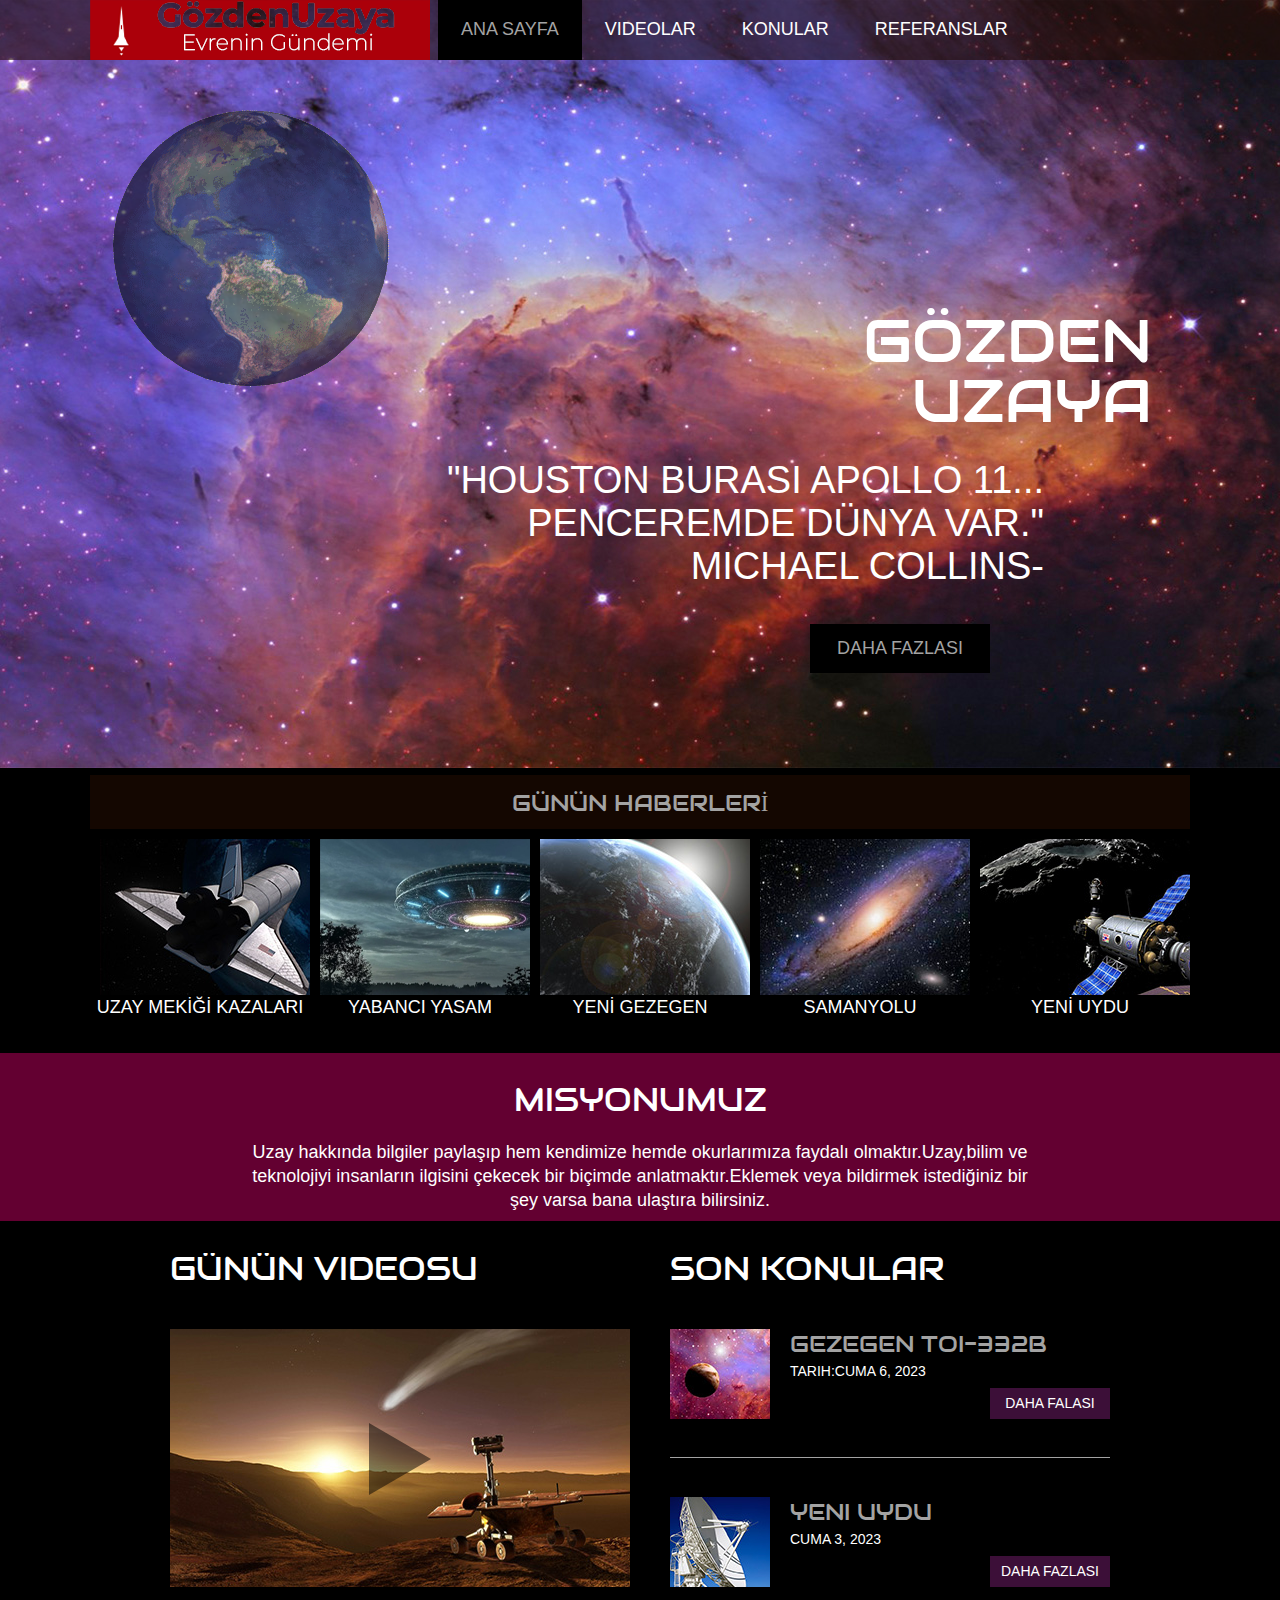
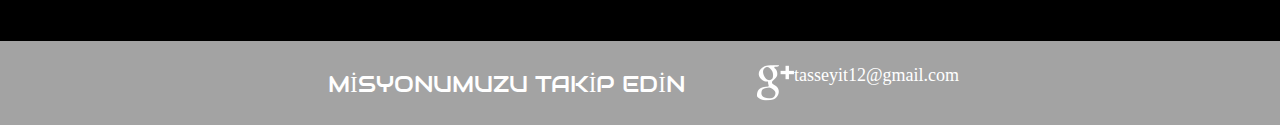
<file: index.html>
<html>
<head>
  
	<meta charset="UTF-8">
	
	<title>GÖZDEN UZAYA</title>
  <link rel="Shortcut Icon"  href="resimler/a.png">
	<link rel="stylesheet" href="css/style.css" type="text/css">
	
</head>
<body>
	<div id="page">
		<div id="header">
			<div>
				
				<ul id="navigation">
					<a href="index.html" class="logo"><img src="resimler/logo.png" alt=""></a>
                  <li class="selected">
						<a href="index.html">Ana Sayfa</a>
					</li>
					<li class="menu">
						<a href="videolar.html">Videolar</a>
					</li>
					<li class="menu">
						<a>Konular</a>
						<ul class="primary">
							<li>
								<a href="galaksi.html">Samanyolu</a>
							</li>
							<li>
								<a href="rover.html">uzay aracı</a>
							</li>
							
							
							
						</ul>
					</li>
              <li>
                  <a href="siteler.html">referanslar</a>
              </li>
				</ul>
			</div>
		</div>
		<div id="body" class="home">
			<div class="header">
				<div>
					<div id="img" class="uzay"></div>
					<h1>GÖZDEN UZAYA</h1>
                  <h2>"Houston burası Apollo 11... Penceremde Dünya var." Michael Collins-</h2>
					<a href="videolar.html" class="more">Daha Fazlası</a>
					<h3>GÜNÜN HABERLERİ</h3>
					<ul>
						
						<li>
							<a href="mekik.html"><img src="resimler/project-image1.jpg" alt=""></a>
							<h4>UZAY MEKİĞİ KAZALARI</h4>
						</li>
						
						<li>
							<a href="alien.html"><img src="resimler/yabancıyasam.png" alt=""></a>
							<h4>YABANCI YASAM</h4>
						</li>
						<li>
							<a href="gezegen.html"><img src="resimler/project-image2.jpg" alt=""></a>
							<h4>YENİ GEZEGEN</h4>
						</li>
						<li>
							<a href="galaksi.html"><img src="resimler/project-image3.jpg" alt=""></a>
							<h4>SAMANYOLU</h4>
						</li>
						<li>
							<a href="uydu.html"><img src="resimler/project-image4.jpg" alt=""></a>
							<h4>YENİ UYDU</h4>
						</li>
						
					</ul>
				</div>
			</div>
			<div class="body">
				<div>
					<h1>Misyonumuz</h1>
					<p>Uzay hakkında bilgiler paylaşıp hem kendimize hemde okurlarımıza faydalı olmaktır.Uzay,bilim ve teknolojiyi insanların ilgisini çekecek bir biçimde anlatmaktır.Eklemek veya bildirmek istediğiniz bir şey varsa bana ulaştıra bilirsiniz.</p>
				</div>
			</div>
			<div class="footer">
				<div>
					<ul>
						<li>
							<h1>Günün Videosu</h1>
							<a href="rover.html"><img src="resimler/mars-rover.jpg" alt=""><span></span></a>
						</li>
						<li>
							<h1>son konular</h1>
							<ul>
								<li>
									<a href="gezegen.html"><img src="resimler/finding-planet.jpg" alt=""></a>
									<h1>GEZEGEN TOI-332b</h1>
									<span>tarih:CUMA 6, 2023</span>
									<a href="gezegen.html" class="more">Daha Falası</a>
								</li>
								<li>
									<a href="uydu.html"><img src="resimler/uydu.jpg" alt=""></a>
									<h1>YENI UYDU</h1>
									<span>CUMA 3, 2023</span>
									<a href="uydu.html" class="more">Daha Fazlası</a>
								</li>
							</ul>
						</li>
					</ul>
				</div>
			</div>
		</div>
		<div id="footer">
			<div class="connect">
				<div>
					<h1>MİSYONUMUZU TAKİP EDİN</h1>
					<div>
						<a href="mailto:tasseyit12@gmail.com" class="googleplus">googleplus</a><font size="4" color="white">tasseyit12</font><font size="4" color="white">@</font><font size="4" color="white">gmail.com</font>
					</div>
				</div>
			</div>
			
		</div>
	</div>
</body>
</html>
</file>
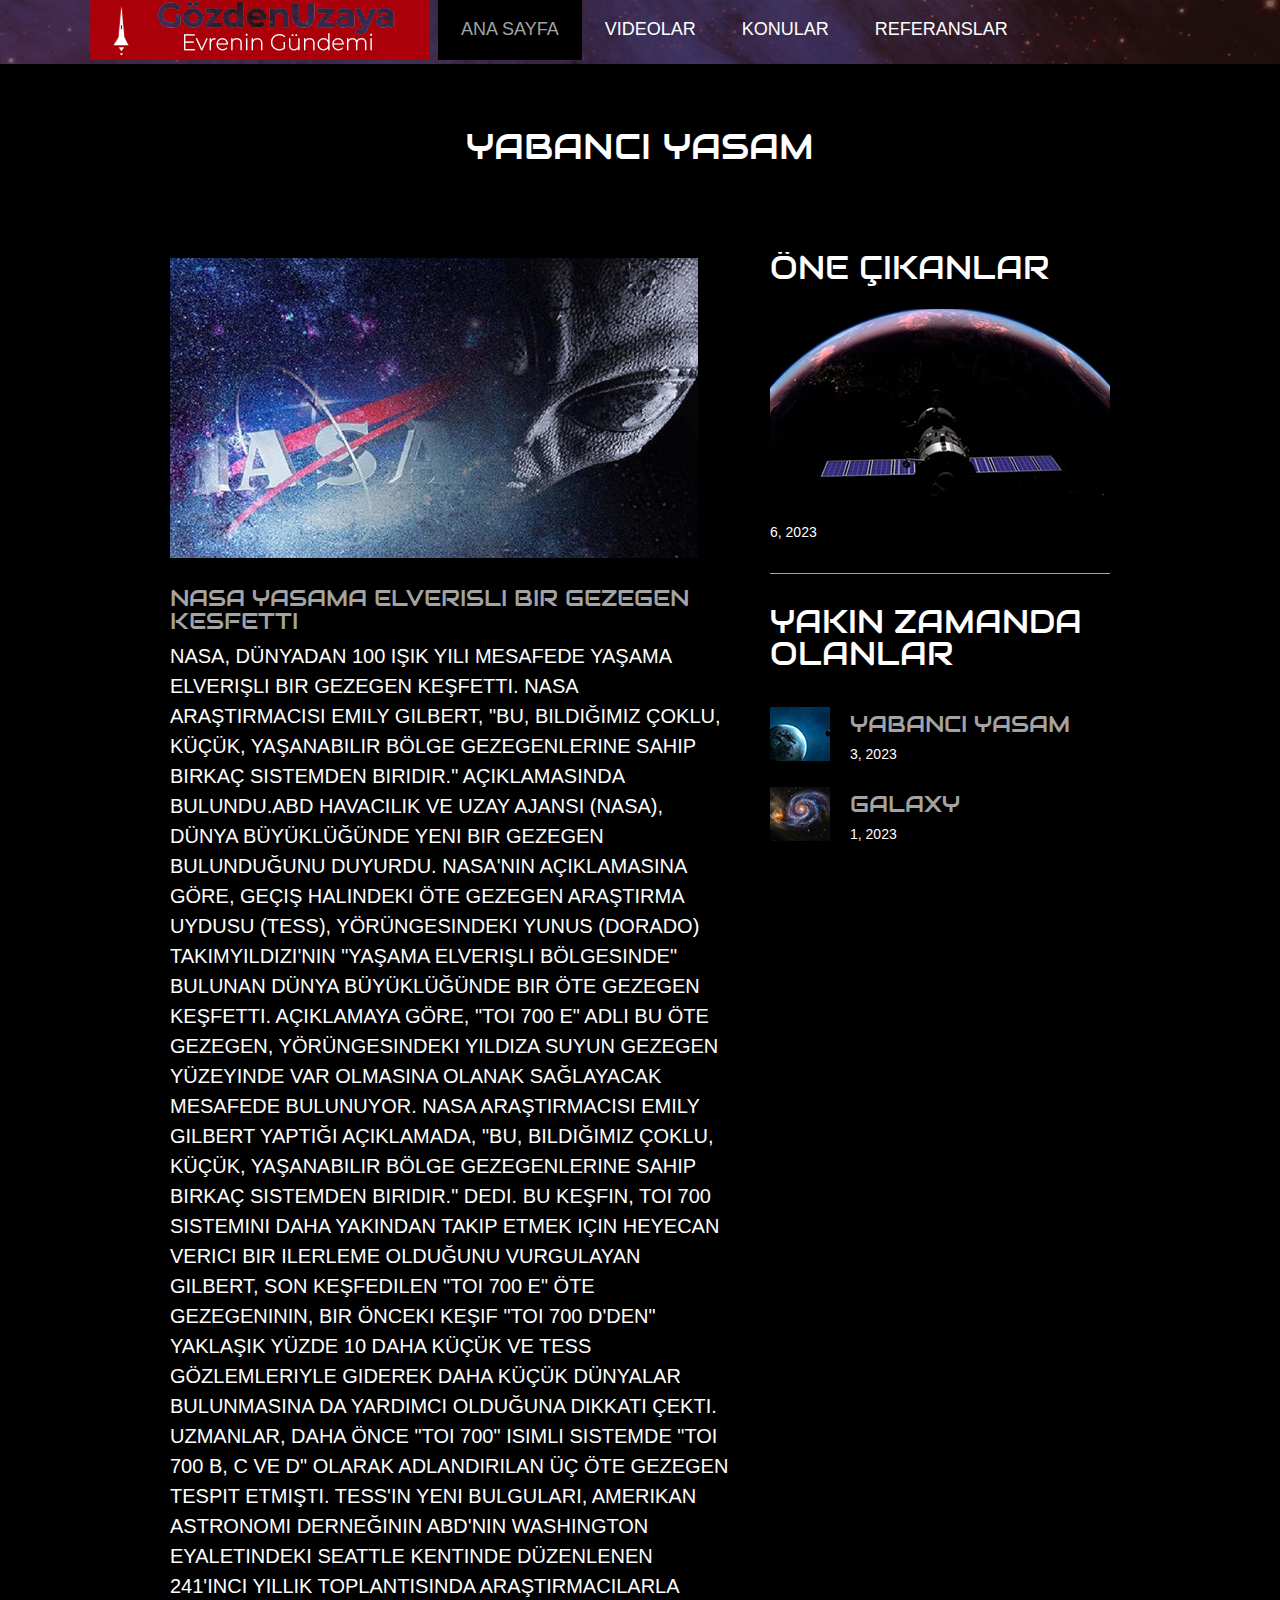
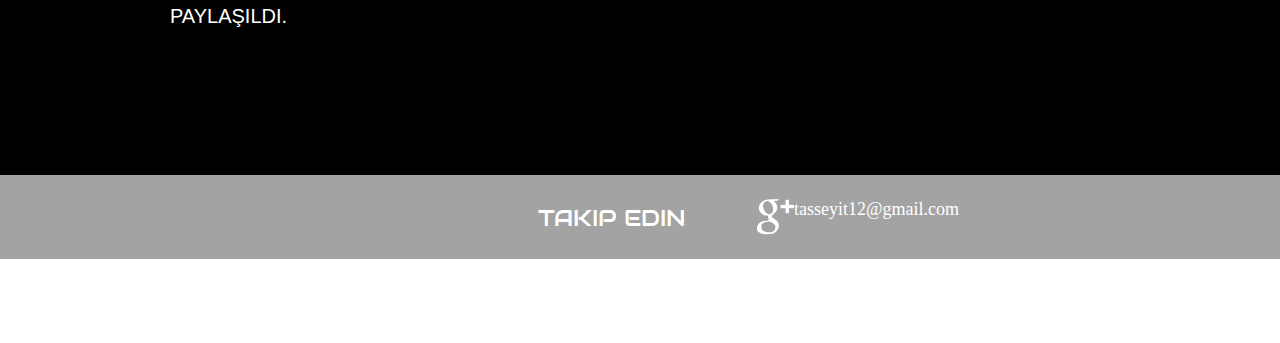
<file: alien.html>
<!doctype html>
<html>
<head>
	<meta charset="UTF-8">
	<meta name="viewport" content="width=device-width, initial-scale=1.0">
	<title>GÖZDEN UZAYA</title>
    <link rel="Shortcut Icon"  href="resimler/a.png">
	<link rel="stylesheet" href="css/style.css" type="text/css">

</head>
<body>
	<div id="page">
		<div id="header">
			<div>
				
				<ul id="navigation">
					<a href="index.html" class="logo"><img src="resimler/logo.png" alt=""></a>
                  <li class="selected">
						<a href="index.html">Ana Sayfa</a>
					</li>
					<li class="menu">
						<a href="videolar.html">Videolar</a>
					</li>
					<li class="menu">
						<a>Konular</a>
						<ul class="primary">
							<li>
								<a href="galaksi.html">Samanyolu</a>
							</li>
							<li>
								<a href="rover.html">uzay aracı</a>
							</li>
							
							
							
						</ul>
					</li>
              <li>
                  <a href="siteler.html">referanslar</a>
              </li>
				</ul>
			</div>
		</div>
		<div id="body">
			<div class="header">
				<div>	
					<h1>yabancı yasam</h1>
				
                    <div class="article">
                    <ul>		
					
						    <li>
							<img src="resimler/yabancı yasam.jpeg" width="660" height="300" alt="">
							<h1>NASA yasama elverisli bir gezegen kesfetti</h1>
							<h3>NASA, dünyadan 100 ışık yılı mesafede yaşama elverişli bir gezegen keşfetti. NASA araştırmacısı Emily Gilbert, "Bu, bildiğimiz çoklu, küçük, yaşanabilir bölge gezegenlerine sahip birkaç sistemden biridir." açıklamasında bulundu.ABD Havacılık ve Uzay Ajansı (NASA), dünya büyüklüğünde yeni bir gezegen bulunduğunu duyurdu. 

                                NASA'nın açıklamasına göre, Geçiş Halindeki Öte Gezegen Araştırma Uydusu (TESS), yörüngesindeki Yunus (Dorado) Takımyıldızı'nın "yaşama elverişli bölgesinde" bulunan Dünya büyüklüğünde bir öte gezegen keşfetti.
                                
                                Açıklamaya göre, "TOI 700 e" adlı bu öte gezegen, yörüngesindeki yıldıza suyun gezegen yüzeyinde var olmasına olanak sağlayacak mesafede bulunuyor.
                                
                                NASA araştırmacısı Emily Gilbert yaptığı açıklamada, "Bu, bildiğimiz çoklu, küçük, yaşanabilir bölge gezegenlerine sahip birkaç sistemden biridir." dedi.
                                
                                Bu keşfin, TOI 700 sistemini daha yakından takip etmek için heyecan verici bir ilerleme olduğunu vurgulayan Gilbert, son keşfedilen "TOI 700 e" öte gezegeninin, bir önceki keşif "TOI 700 d'den" yaklaşık yüzde 10 daha küçük ve TESS gözlemleriyle giderek daha küçük dünyalar bulunmasına da yardımcı olduğuna dikkati çekti.
                                
                                Uzmanlar, daha önce "TOI 700" isimli sistemde "TOI 700 b, c ve d" olarak adlandırılan üç öte gezegen tespit etmişti.
                                
                                TESS'in yeni bulguları, Amerikan Astronomi Derneğinin ABD'nin Washington eyaletindeki Seattle kentinde düzenlenen 241'inci yıllık toplantısında araştırmacılarla paylaşıldı.</h3>
							
							</li> 
							
						
                               

						</ul>
					</div>
					<div class="sidebar">
						<ul>
							<li>
								<h1>öne çıkanlar</h1>
								<a href="uydu.html"><img src="resimler/moon-satellite.jpg" alt=""></a>
								<h2></h2>
								<span> 6, 2023</span>
							</li>
							<li>






                                
								<h1>yakın zamanda olanlar</h1>
								<ul>
									<li>
										<a href="alien.html"><img src="resimler/alien-life.jpg" alt=""></a>
										<h2>yabancı yasam</h2>
										<span>3, 2023</span>
									</li>
									<li>
										<a href="galaksi.html"><img src="resimler/galaxy.jpg" alt=""></a>
										<h2>GALAXY</h2>
										<span> 1, 2023</span>
									</li>
								</ul>
							</li>
						</ul>
					</div>
				</div>
			</div>
		</div>
		<div id="footer">
			<div class="connect">
				<div>
					<h1>takip edin</h1>
					<div>
						<a href="" class="googleplus">googleplus</a><font size="4" color="white">tasseyit12</font><font size="4" color="white">@</font><font size="4" color="white">gmail.com</font>
					</div>
				</div>
			</div>
			<div class="footnote">
				<div>
					
				</div>
			</div>
		</div>
	</div>
</body>
</html>
</file>
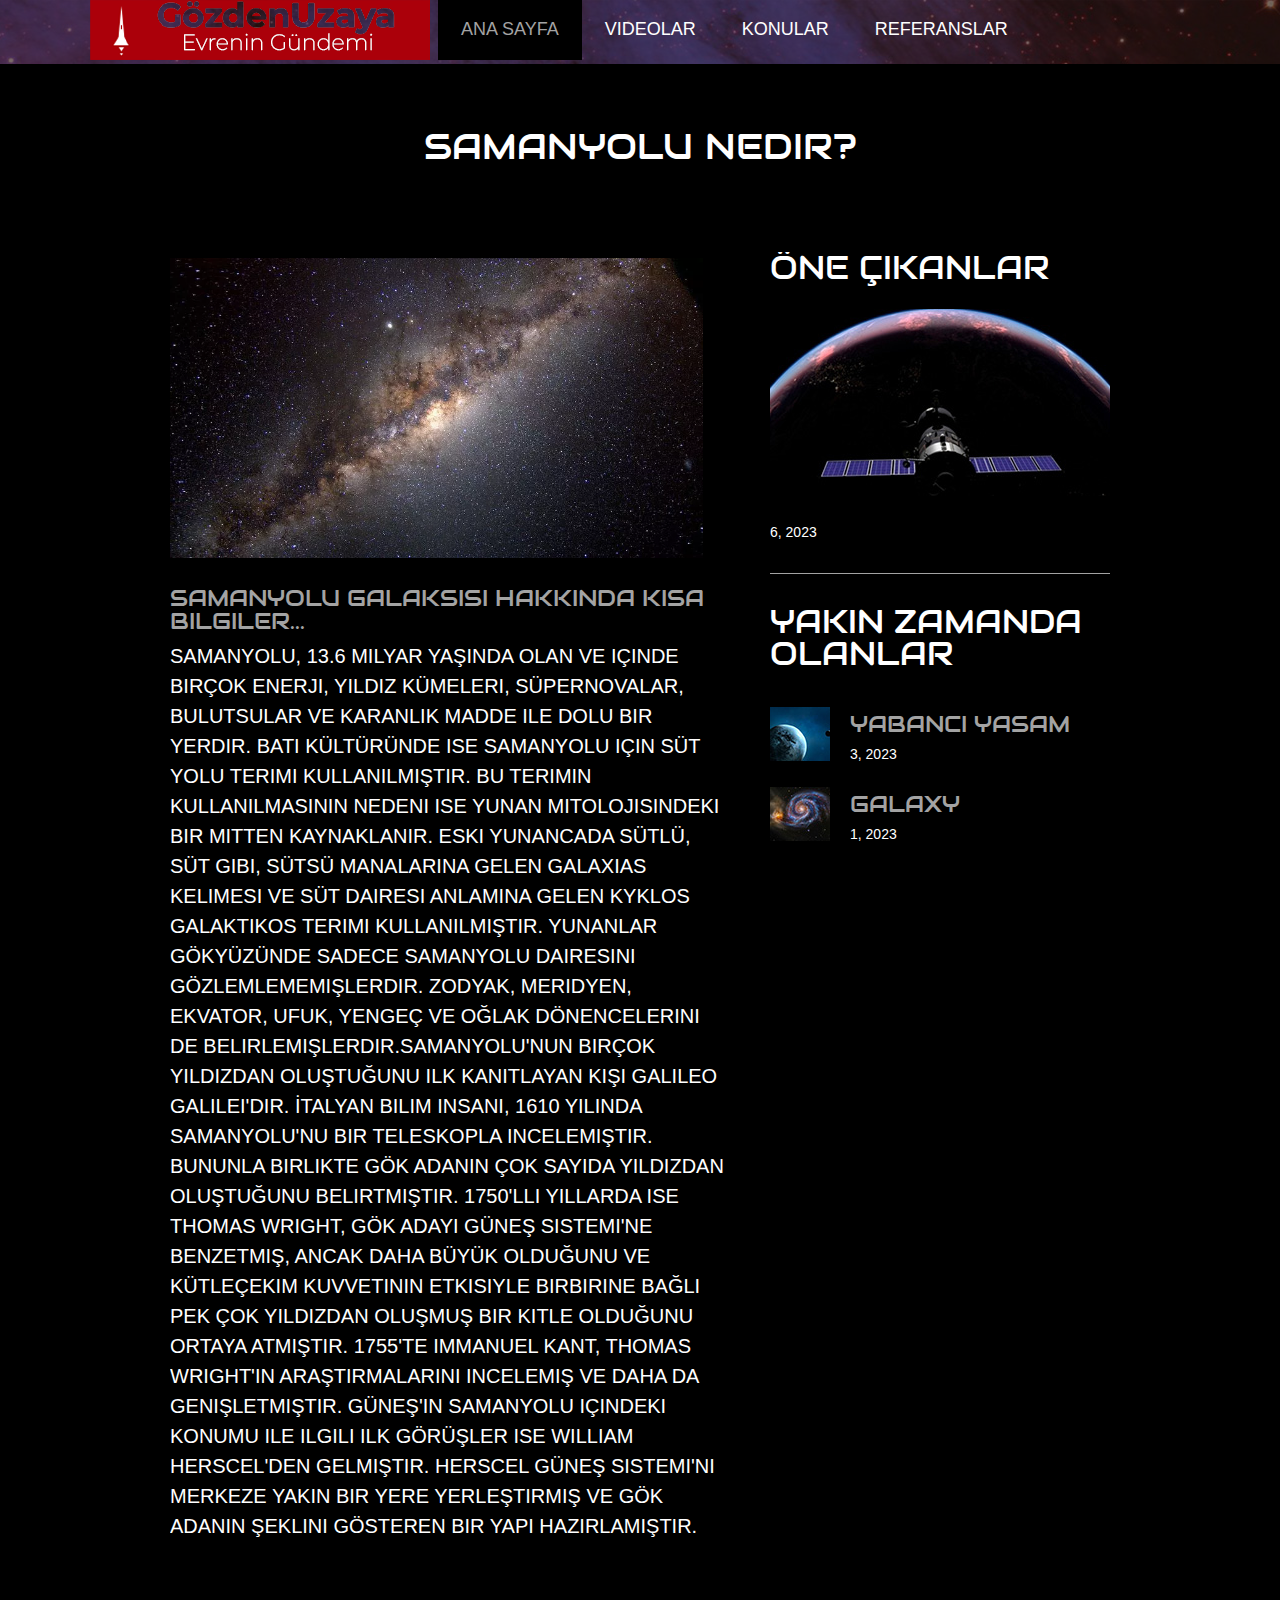
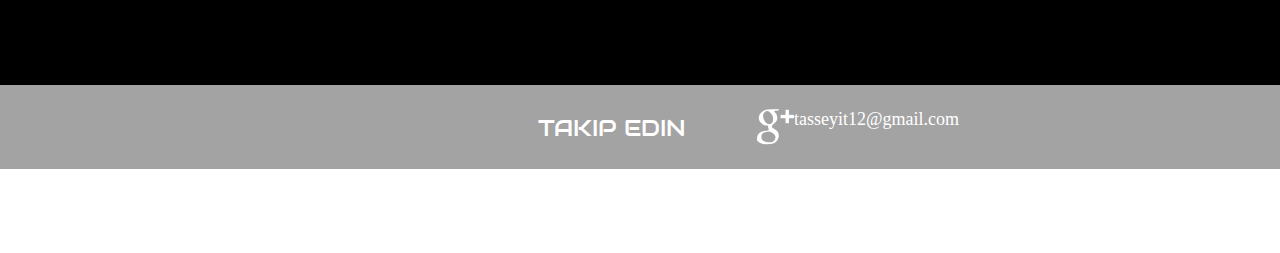
<file: galaksi.html>
<!doctype html>
<html>
<head>
	<meta charset="UTF-8">
	<meta name="viewport" content="width=device-width, initial-scale=1.0">
	<title>GÖZDEN UZAYA</title>
    <link rel="Shortcut Icon"  href="resimler/a.png">
	<link rel="stylesheet" href="css/style.css" type="text/css">

</head>
<body>
	<div id="page">
		<div id="header">
			<div>
				
				<ul id="navigation">
					<a href="index.html" class="logo"><img src="resimler/logo.png" alt=""></a>
                  <li class="selected">
						<a href="index.html">Ana Sayfa</a>
					</li>
					<li class="menu">
						<a href="videolar.html">Videolar</a>
					</li>
					<li class="menu">
						<a>Konular</a>
						<ul class="primary">
							<li>
								<a href="galaksi.html">Samanyolu</a>
							</li>
							<li>
								<a href="rover.html">uzay aracı</a>
							</li>
							
							
							
						</ul>
					</li>
              <li>
                  <a href="siteler.html">referanslar</a>
              </li>
				</ul>
			</div>
		</div>
		<div id="body">
			<div class="header">
				<div>	
					<h1>Samanyolu Nedir?</h1>
				
                    <div class="article">
                    <ul>		
					
						    <li>
							<img src="resimler/galaksi.webp" width="660" height="300" alt="">
							<h1>Samanyolu Galaksisi Hakkında Kısa Bilgiler...</h1>
							<h3>Samanyolu, 13.6 milyar yaşında olan ve içinde birçok enerji, yıldız kümeleri, süpernovalar, bulutsular ve karanlık madde ile dolu bir yerdir. Batı kültüründe ise Samanyolu için Süt Yolu terimi kullanılmıştır. Bu terimin kullanılmasının nedeni ise Yunan mitolojisindeki bir mitten kaynaklanır. Eski Yunancada sütlü, süt gibi, sütsü manalarına gelen galaxias kelimesi ve süt dairesi anlamına gelen kyklos galaktikos terimi kullanılmıştır. Yunanlar gökyüzünde sadece Samanyolu dairesini gözlemlememişlerdir. Zodyak, Meridyen, Ekvator, Ufuk, Yengeç ve Oğlak dönencelerini de belirlemişlerdir.Samanyolu'nun birçok yıldızdan oluştuğunu ilk kanıtlayan kişi Galileo Galilei'dir. İtalyan bilim insanı, 1610 yılında Samanyolu'nu bir teleskopla incelemiştir. Bununla birlikte gök adanın çok sayıda yıldızdan oluştuğunu belirtmiştir. 1750'lli yıllarda ise Thomas Wright, gök adayı Güneş Sistemi'ne benzetmiş, ancak daha büyük olduğunu ve kütleçekim kuvvetinin etkisiyle birbirine bağlı pek çok yıldızdan oluşmuş bir kitle olduğunu ortaya atmıştır. 1755'te Immanuel Kant, Thomas Wright'ın araştırmalarını incelemiş ve daha da genişletmiştir. Güneş'in Samanyolu içindeki konumu ile ilgili ilk görüşler ise William Herscel'den gelmiştir. Herscel Güneş Sistemi'ni merkeze yakın bir yere yerleştirmiş ve gök adanın şeklini gösteren bir yapı hazırlamıştır. </h3>
							
							</li> 
							
						
                               

						</ul>
					</div>
					<div class="sidebar">
						<ul>
							<li>
								<h1>öne çıkanlar</h1>
								<a href="uydu.html"><img src="resimler/moon-satellite.jpg" alt=""></a>
								<h2></h2>
								<span> 6, 2023</span>
							</li>
							<li>






                                
								<h1>yakın zamanda olanlar</h1>
								<ul>
									<li>
										<a href="alien.html"><img src="resimler/alien-life.jpg" alt=""></a>
										<h2>yabancı yasam</h2>
										<span>3, 2023</span>
									</li>
									<li>
										<a href="galaksi.html"><img src="resimler/galaxy.jpg" alt=""></a>
										<h2>GALAXY</h2>
										<span> 1, 2023</span>
									</li>
								</ul>
							</li>
						</ul>
					</div>
				</div>
			</div>
		</div>
		<div id="footer">
			<div class="connect">
				<div>
					<h1>takip edin</h1>
					<div>
						<a href="" class="googleplus">googleplus</a><font size="4" color="white">tasseyit12</font><font size="4" color="white">@</font><font size="4" color="white">gmail.com</font>
					</div>
				</div>
			</div>
			<div class="footnote">
				<div>
					
				</div>
			</div>
		</div>
	</div>
</body>
</html>
</file>
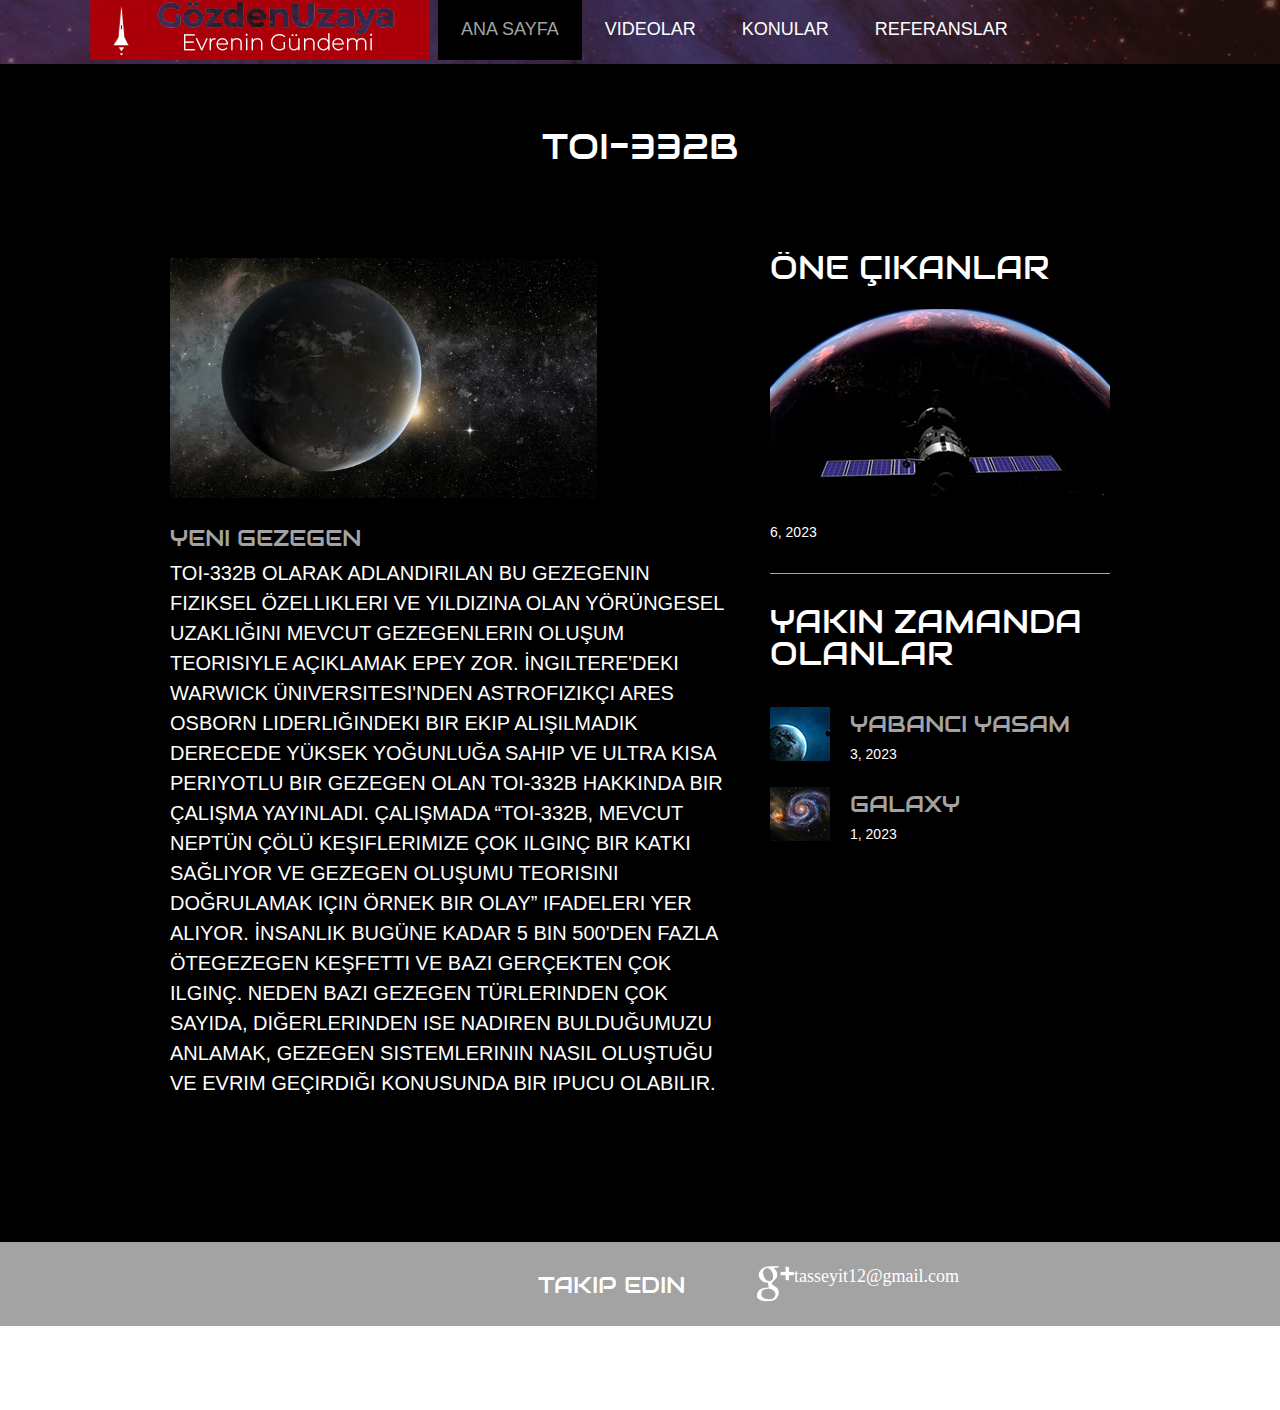
<file: gezegen.html>
<!doctype html>
<html>
<head>
	<meta charset="UTF-8">
	<meta name="viewport" content="width=device-width, initial-scale=1.0">
	<title>GÖZDEN UZAYA</title>
    <link rel="Shortcut Icon"  href="resimler/a.png">
	<link rel="stylesheet" href="css/style.css" type="text/css">

</head>
<body>
	<div id="page">
		<div id="header">
			<div>
				
				<ul id="navigation">
					<a href="index.html" class="logo"><img src="resimler/logo.png" alt=""></a>
                  <li class="selected">
						<a href="index.html">Ana Sayfa</a>
					</li>
					<li class="menu">
						<a href="videolar.html">Videolar</a>
					</li>
					<li class="menu">
						<a>Konular</a>
						<ul class="primary">
							<li>
								<a href="galaksi.html">Samanyolu</a>
							</li>
							<li>
								<a href="rover.html">uzay aracı</a>
							</li>
							
							
							
						</ul>
					</li>
              <li>
                  <a href="siteler.html">referanslar</a>
              </li>
				</ul>
			</div>
		</div>
		<div id="body">
			<div class="header">
				<div>	
					<h1>TOI-332b</h1>
				
                    <div class="article">
                    <ul>		
					
						    <li>
							<img src="resimler/TOI-332b.webp" width="600" height="240" alt="">
							<h1>yeni gezegen</h1>
							<h3>TOI-332b olarak adlandırılan bu gezegenin fiziksel özellikleri ve yıldızına olan yörüngesel uzaklığını mevcut gezegenlerin oluşum teorisiyle açıklamak epey zor.

                                İngiltere'deki Warwick Üniversitesi'nden astrofizikçi Ares Osborn liderliğindeki bir ekip alışılmadık derecede yüksek yoğunluğa sahip ve ultra kısa periyotlu bir gezegen olan TOI-332b hakkında bir çalışma yayınladı.
                                
                                Çalışmada “TOI-332b, mevcut Neptün Çölü keşiflerimize çok ilginç bir katkı sağlıyor ve gezegen oluşumu teorisini doğrulamak için örnek bir olay” ifadeleri yer alıyor.
                                
                                İnsanlık bugüne kadar 5 bin 500'den fazla ötegezegen keşfetti ve bazı gerçekten çok ilginç. Neden bazı gezegen türlerinden çok sayıda, diğerlerinden ise nadiren bulduğumuzu anlamak, gezegen sistemlerinin nasıl oluştuğu ve evrim geçirdiği konusunda bir ipucu olabilir.</h3>
							
							</li> 
							
						
                               

						</ul>
					</div>
					<div class="sidebar">
						<ul>
							<li>
								<h1>öne çıkanlar</h1>
								<a href="uydu.html"><img src="resimler/moon-satellite.jpg" alt=""></a>
								<h2></h2>
								<span> 6, 2023</span>
							</li>
							<li>






                                
								<h1>yakın zamanda olanlar</h1>
								<ul>
									<li>
										<a href="alien.html"><img src="resimler/alien-life.jpg" alt=""></a>
										<h2>yabancı yasam</h2>
										<span>3, 2023</span>
									</li>
									<li>
										<a href="galaksi.html"><img src="resimler/galaxy.jpg" alt=""></a>
										<h2>GALAXY</h2>
										<span> 1, 2023</span>
									</li>
								</ul>
							</li>
						</ul>
					</div>
				</div>
			</div>
		</div>
		<div id="footer">
			<div class="connect">
				<div>
					<h1>takip edin</h1>
					<div>
						<a href="" class="googleplus">googleplus</a><font size="4" color="white">tasseyit12</font><font size="4" color="white">@</font><font size="4" color="white">gmail.com</font>
					</div>
				</div>
			</div>
			<div class="footnote">
				<div>
					
				</div>
			</div>
		</div>
	</div>
</body>
</html>
</file>
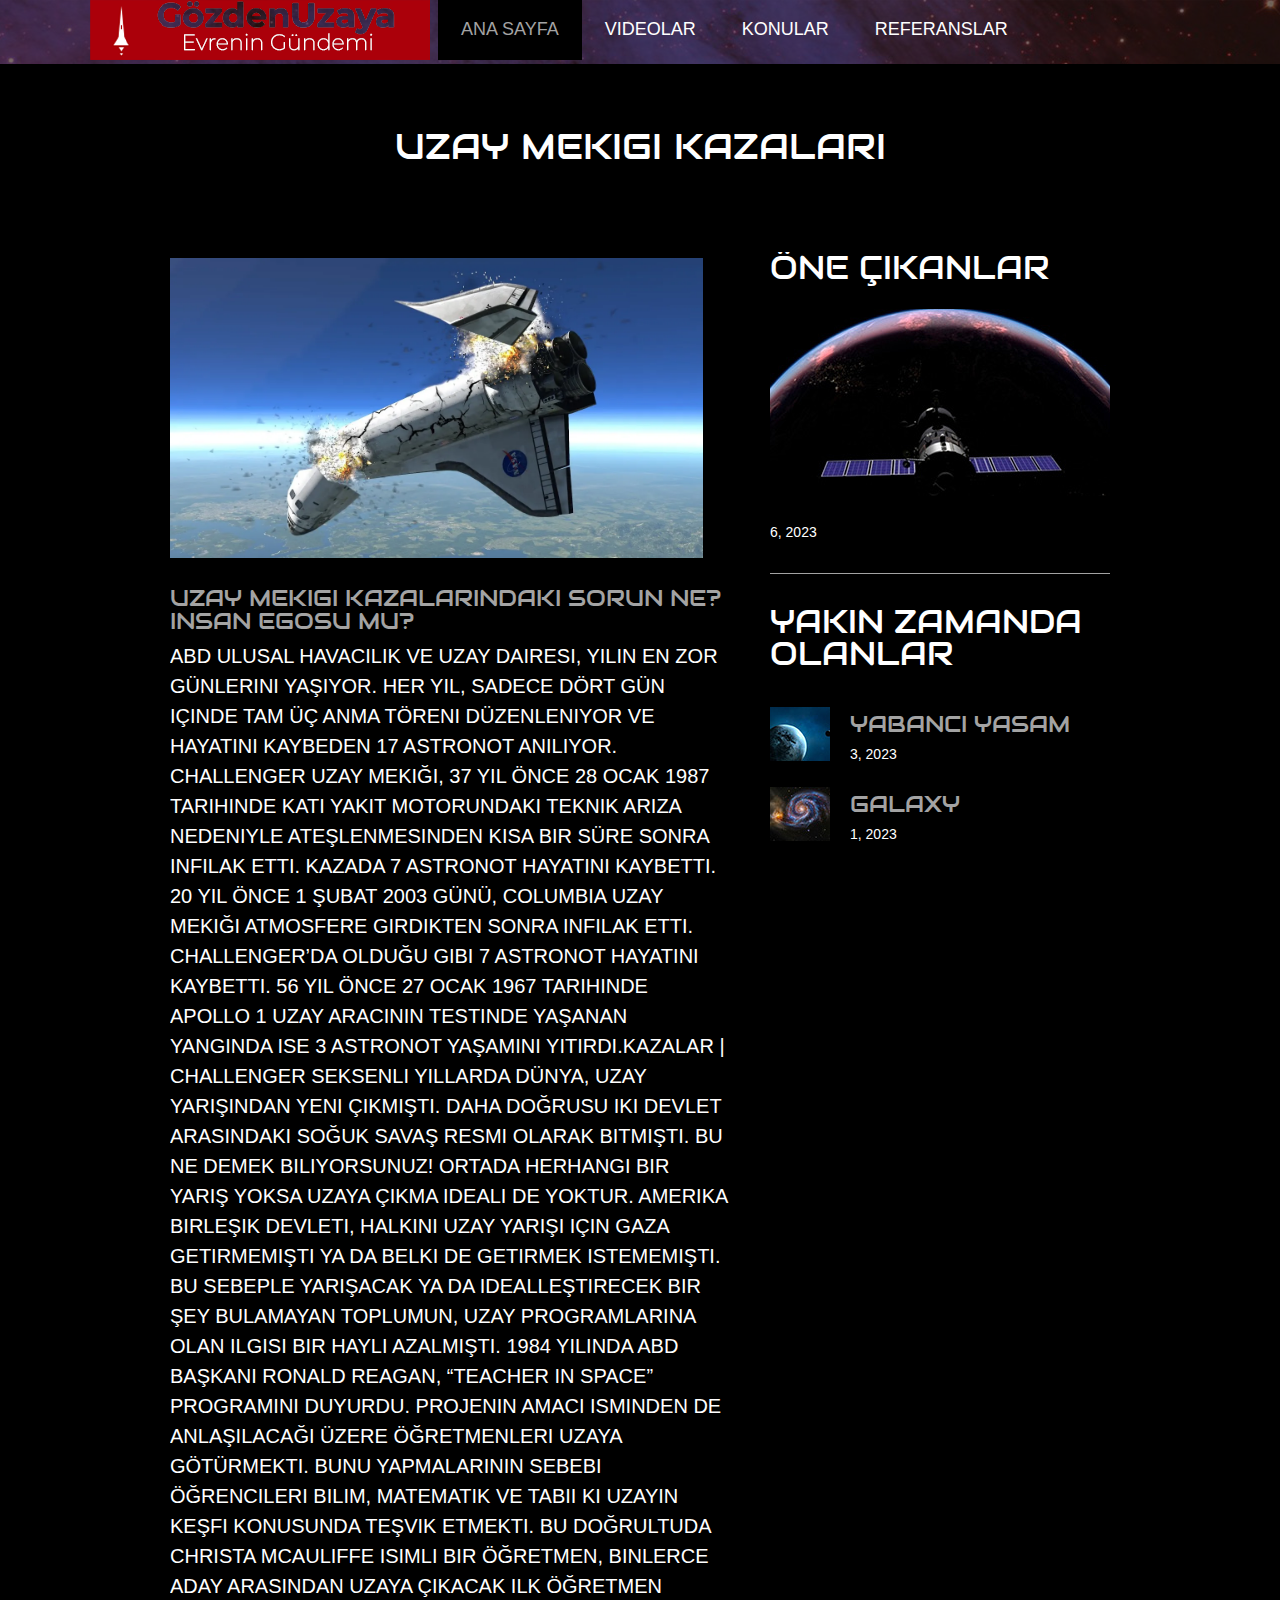
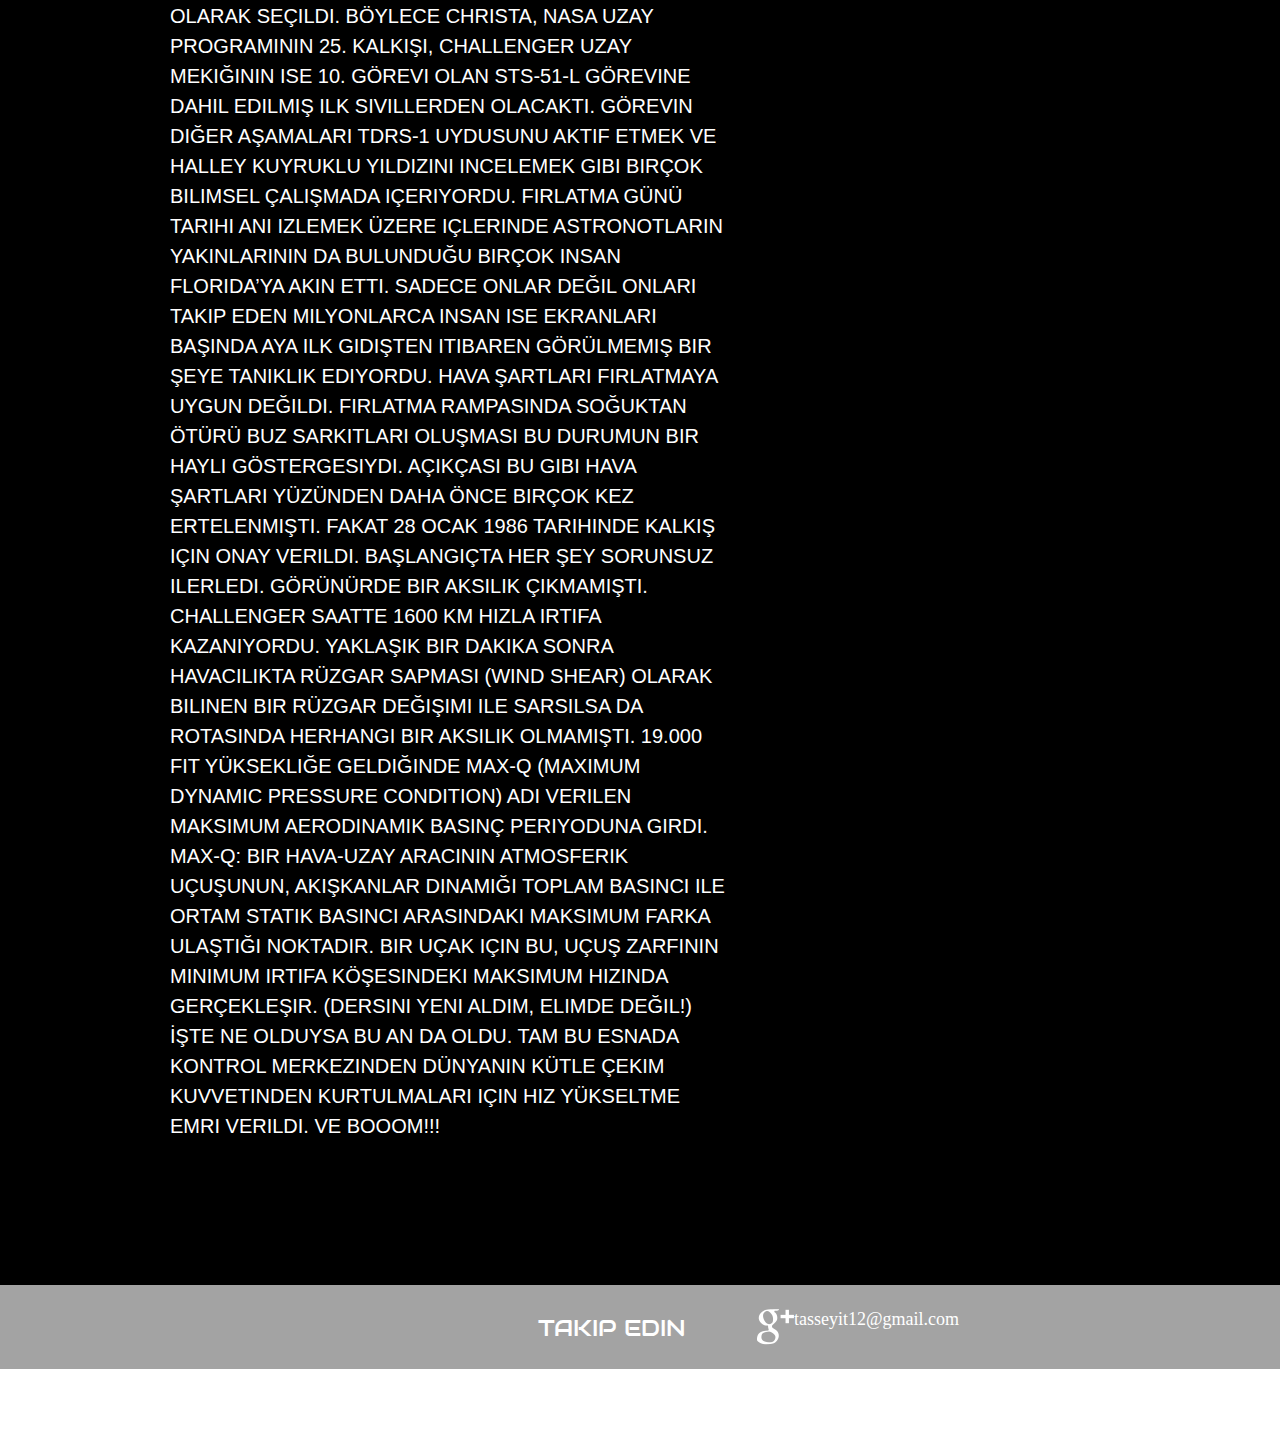
<file: mekik.html>
<!doctype html>
<html>
<head>
	<meta charset="UTF-8">
	<meta name="viewport" content="width=device-width, initial-scale=1.0">
	<title>GÖZDEN UZAYA</title>
    <link rel="Shortcut Icon"  href="resimler/a.png">
	<link rel="stylesheet" href="css/style.css" type="text/css">

</head>
<body>
	<div id="page">
		<div id="header">
			<div>
				
				<ul id="navigation">
					<a href="index.html" class="logo"><img src="resimler/logo.png" alt=""></a>
                  <li class="selected">
						<a href="index.html">Ana Sayfa</a>
					</li>
					<li class="menu">
						<a href="videolar.html">Videolar</a>
					</li>
					<li class="menu">
						<a>Konular</a>
						<ul class="primary">
							<li>
								<a href="galaksi.html">Samanyolu</a>
							</li>
							<li>
								<a href="rover.html">uzay aracı</a>
							</li>
							
							
							
						</ul>
					</li>
              <li>
                  <a href="siteler.html">referanslar</a>
              </li>
				</ul>
			</div>
		</div>
		<div id="body">
			<div class="header">
				<div>	
					<h1>UZAY MEKIGI KAZALARI</h1>
				
                    <div class="article">
                    <ul>		
					
						    <li>
							<img src="resimler/mekik.webp" width="660" height="300" alt="">
							<h1>Uzay Mekigi Kazalarındaki Sorun Ne? Insan Egosu mu?</h1>
							<h3>
                                ABD Ulusal Havacılık ve Uzay Dairesi, yılın en zor günlerini yaşıyor. Her yıl, sadece dört gün içinde tam üç anma töreni düzenleniyor ve hayatını kaybeden 17 astronot anılıyor.

Challenger uzay mekiği, 37 yıl önce 28 Ocak 1987 tarihinde katı yakıt motorundaki teknik arıza nedeniyle ateşlenmesinden kısa bir süre sonra infilak etti. Kazada 7 astronot hayatını kaybetti.

20 yıl önce 1 Şubat 2003 günü, Columbia uzay mekiği atmosfere girdikten sonra infilak etti. Challenger’da olduğu gibi 7 astronot hayatını kaybetti.

56 yıl önce 27 Ocak 1967 tarihinde Apollo 1 uzay aracının testinde yaşanan yangında ise 3 astronot yaşamını yitirdi.Kazalar | Challenger
Seksenli yıllarda dünya, uzay yarışından yeni çıkmıştı. Daha doğrusu iki devlet arasındaki soğuk savaş resmi olarak bitmişti. Bu ne demek biliyorsunuz!

Ortada herhangi bir yarış yoksa uzaya çıkma ideali de yoktur.

Amerika Birleşik Devleti, halkını uzay yarışı için gaza getirmemişti ya da belki de getirmek istememişti. Bu sebeple yarışacak ya da idealleştirecek bir şey bulamayan toplumun, uzay programlarına olan ilgisi bir hayli azalmıştı.

1984 yılında ABD Başkanı Ronald Reagan, “Teacher in Space” programını duyurdu. Projenin amacı isminden de anlaşılacağı üzere öğretmenleri uzaya götürmekti. Bunu yapmalarının sebebi öğrencileri bilim, matematik ve tabii ki uzayın keşfi konusunda teşvik etmekti. Bu doğrultuda Christa McAuliffe isimli bir öğretmen, binlerce aday arasından uzaya çıkacak ilk öğretmen olarak seçildi.

Böylece Christa, NASA Uzay Programının 25. kalkışı, Challenger uzay mekiğinin ise 10. görevi olan STS-51-L görevine dahil edilmiş ilk sivillerden olacaktı. Görevin diğer aşamaları TDRS-1 uydusunu aktif etmek ve Halley kuyruklu yıldızını incelemek gibi birçok bilimsel çalışmada içeriyordu.

Fırlatma günü tarihi anı izlemek üzere içlerinde astronotların yakınlarının da bulunduğu birçok insan Florida’ya akın etti. Sadece onlar değil onları takip eden milyonlarca insan ise ekranları başında aya ilk gidişten itibaren görülmemiş bir şeye tanıklık ediyordu.

Hava şartları fırlatmaya uygun değildi.

Fırlatma rampasında soğuktan ötürü buz sarkıtları oluşması bu durumun bir hayli göstergesiydi. Açıkçası bu gibi hava şartları yüzünden daha önce birçok kez ertelenmişti. Fakat 28 Ocak 1986 tarihinde kalkış için onay verildi. Başlangıçta her şey sorunsuz ilerledi. Görünürde bir aksilik çıkmamıştı. Challenger saatte 1600 km hızla irtifa kazanıyordu. Yaklaşık bir dakika sonra havacılıkta rüzgar sapması (wind shear) olarak bilinen bir rüzgar değişimi ile sarsılsa da rotasında herhangi bir aksilik olmamıştı.

19.000 fit yüksekliğe geldiğinde Max-Q (maximum dynamic pressure condition) adı verilen maksimum aerodinamik basınç periyoduna girdi.

Max-Q: Bir hava-uzay aracının atmosferik uçuşunun, akışkanlar dinamiği toplam basıncı ile ortam statik basıncı arasındaki maksimum farka ulaştığı noktadır. Bir uçak için bu, uçuş zarfının minimum irtifa köşesindeki maksimum hızında gerçekleşir. (Dersini yeni aldım, elimde değil!)

İşte ne olduysa bu an da oldu. Tam bu esnada kontrol merkezinden dünyanın kütle çekim kuvvetinden kurtulmaları için hız yükseltme emri verildi.

VE BOOOM!!!
                            </h3>
							
							</li> 
							
						
                               

						</ul>
					</div>
					<div class="sidebar">
						<ul>
							<li>
								<h1>öne çıkanlar</h1>
								<a href="uydu.html"><img src="resimler/moon-satellite.jpg" alt=""></a>
								<h2></h2>
								<span> 6, 2023</span>
							</li>
							<li>






                                
								<h1>yakın zamanda olanlar</h1>
								<ul>
									<li>
										<a href="alien.html"><img src="resimler/alien-life.jpg" alt=""></a>
										<h2>yabancı yasam</h2>
										<span>3, 2023</span>
									</li>
									<li>
										<a href="galaksi.html"><img src="resimler/galaxy.jpg" alt=""></a>
										<h2>GALAXY</h2>
										<span> 1, 2023</span>
									</li>
								</ul>
							</li>
						</ul>
					</div>
				</div>
			</div>
		</div>
		<div id="footer">
			<div class="connect">
				<div>
					<h1>takip edin</h1>
					<div>
						<a href="" class="googleplus">googleplus</a><font size="4" color="white">tasseyit12</font><font size="4" color="white">@</font><font size="4" color="white">gmail.com</font>
					</div>
				</div>
			</div>
			<div class="footnote">
				<div>
					
				</div>
			</div>
		</div>
	</div>
</body>
</html>
</file>
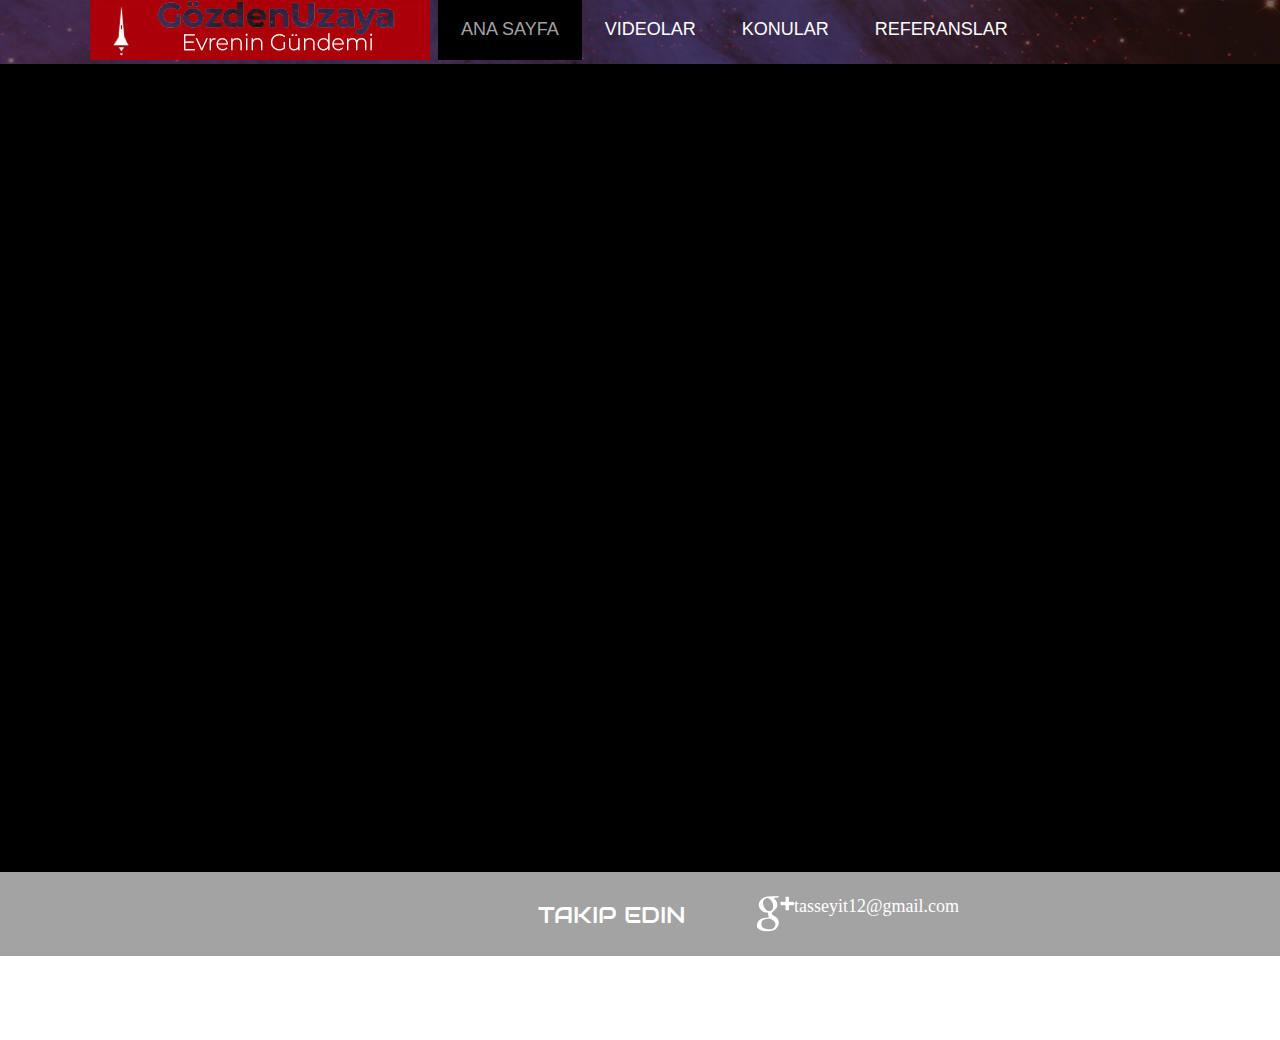
<file: rover.html>
<!doctype html>
<html>
<head>
	<meta charset="UTF-8">
	<meta name="viewport" content="width=device-width, initial-scale=1.0">
	<title>GÖZDEN UZAYA</title>
    <link rel="Shortcut Icon"  href="resimler/a.png">
	<link rel="stylesheet" href="css/style.css" type="text/css">

</head>
<body>
	<div id="page">
		<div id="header">
			<div>
				
				<ul id="navigation">
					<a href="index.html" class="logo"><img src="resimler/logo.png" alt=""></a>
                  <li class="selected">
						<a href="index.html">Ana Sayfa</a>
					</li>
					<li class="menu">
						<a href="videolar.html">Videolar</a>
					</li>
					<li class="menu">
						<a>Konular</a>
						<ul class="primary">
							<li>
								<a href="galaksi.html">Samanyolu</a>
							</li>
							<li>
								<a href="rover.html">uzay aracı</a>
							</li>
							
							
							
						</ul>
					</li>
              <li>
                  <a href="siteler.html">referanslar</a>
              </li>
				</ul>
			</div>
		</div>
		<div id="body">
           <center>
			<iframe   src="https://mars.nasa.gov/layout/embed/video/?v=18" width="1070" height="800" scrolling="no" frameborder="0"></iframe>
           </center>
		</div>
		<div id="footer">
			<div class="connect">
				<div>
					<h1>takip edin</h1>
					<div>
						<a href="" class="googleplus">googleplus</a><font size="4" color="white">tasseyit12</font><font size="4" color="white">@</font><font size="4" color="white">gmail.com</font>
					</div>
				</div>
			</div>
			<div class="footnote">
				<div>
					
				</div>
			</div>
		</div>
	</div>
</body>
</html>
</file>
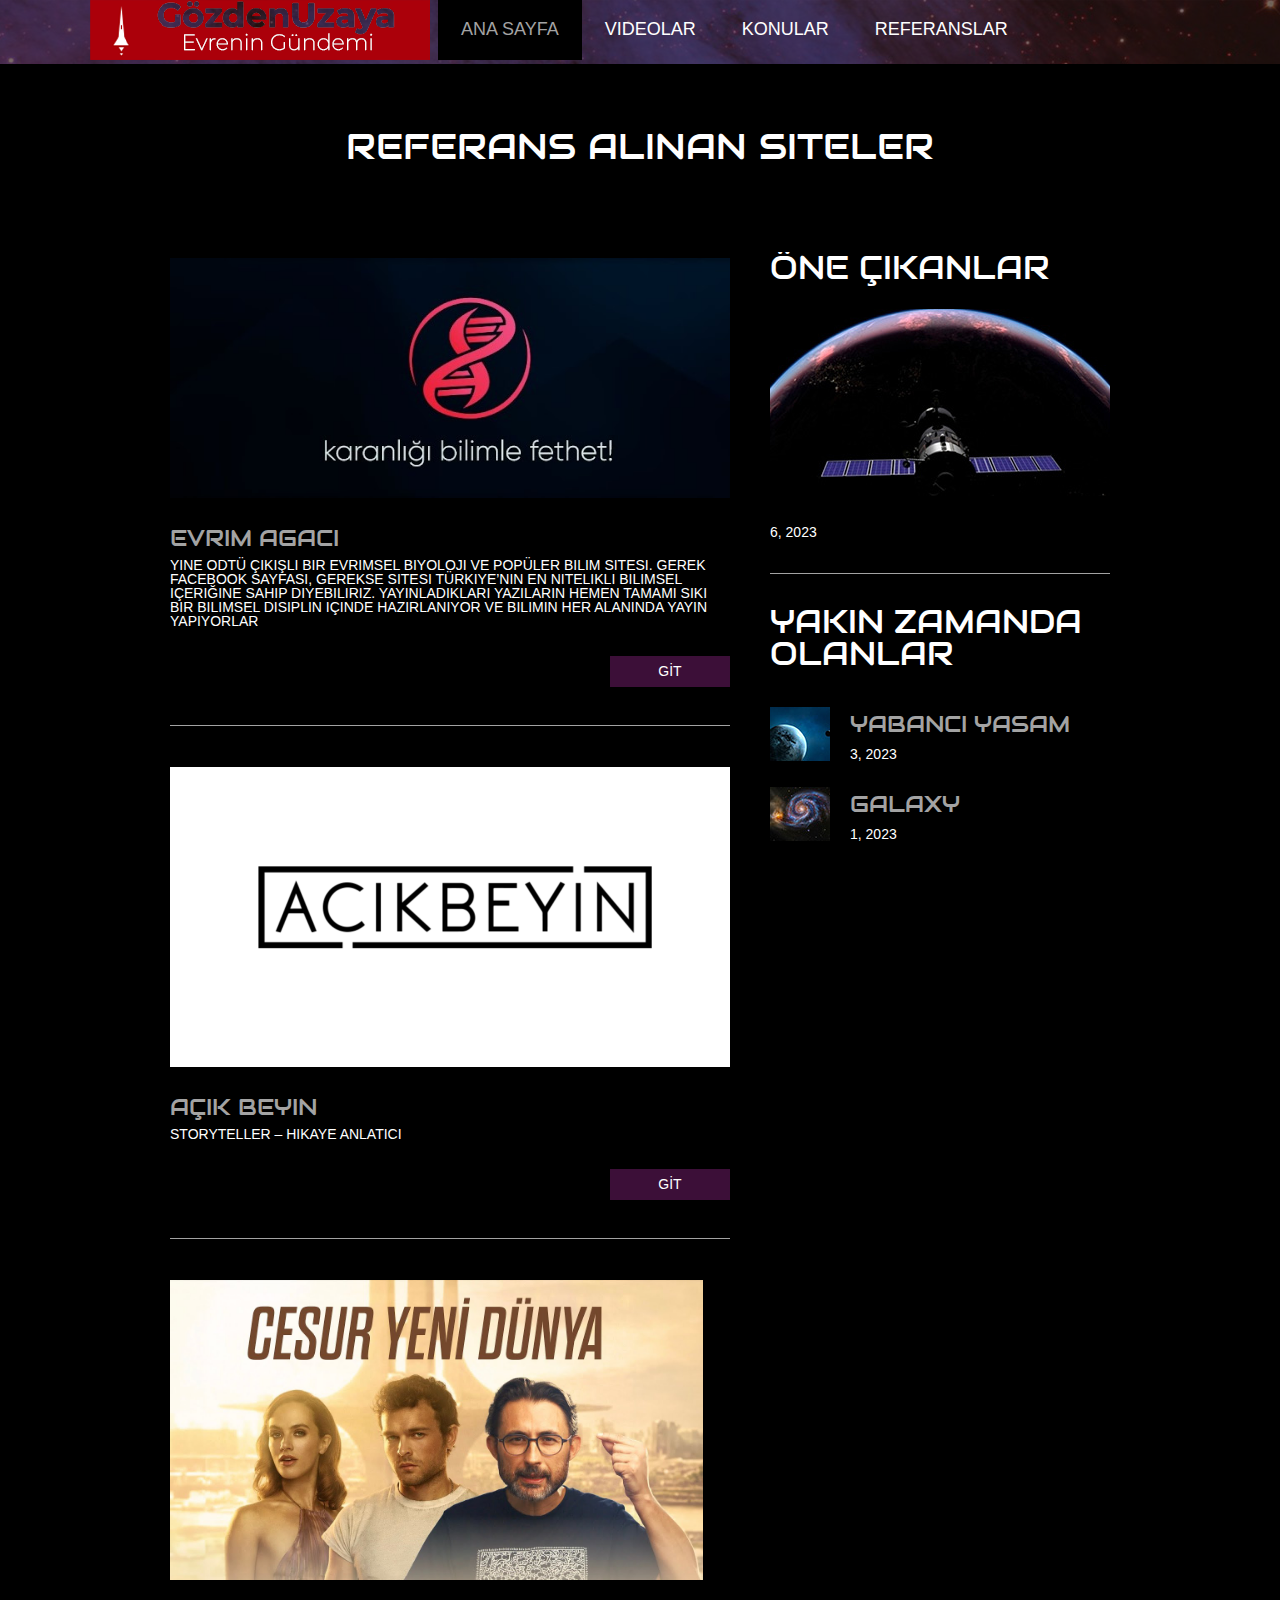
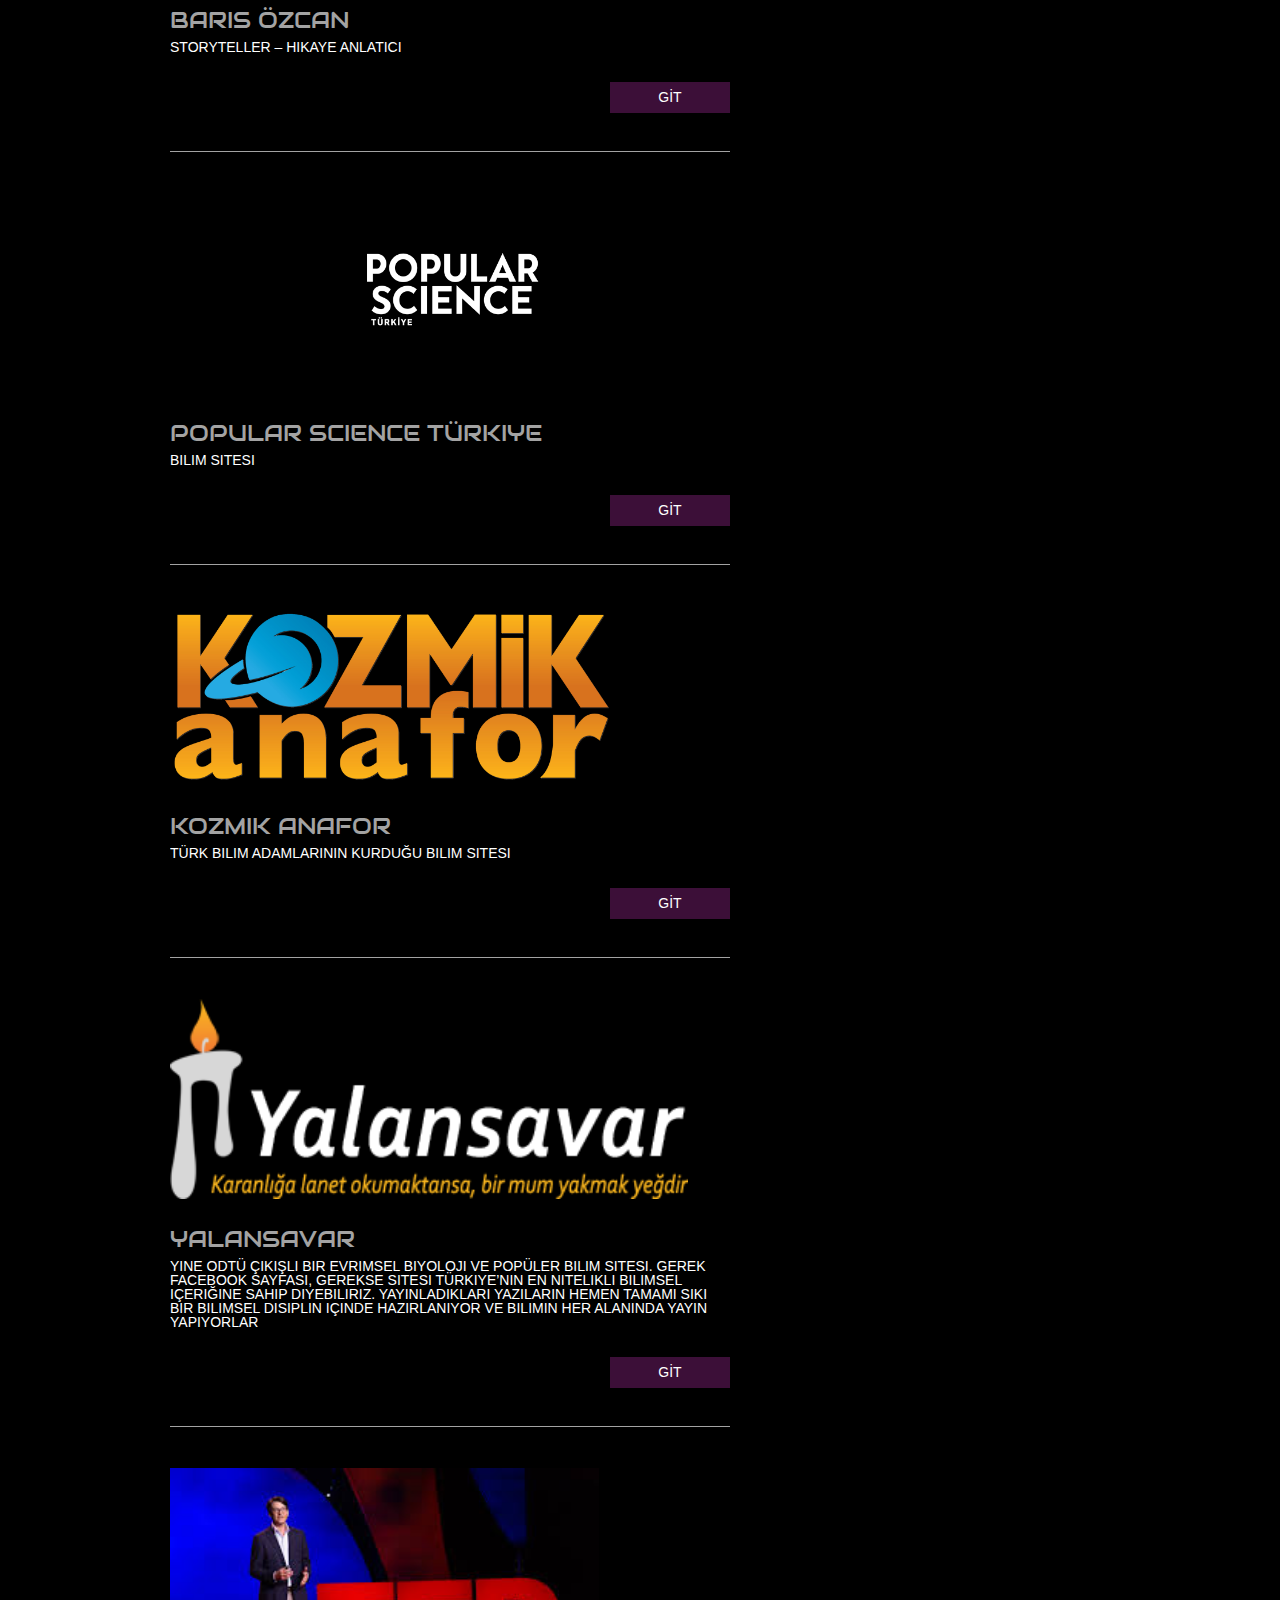
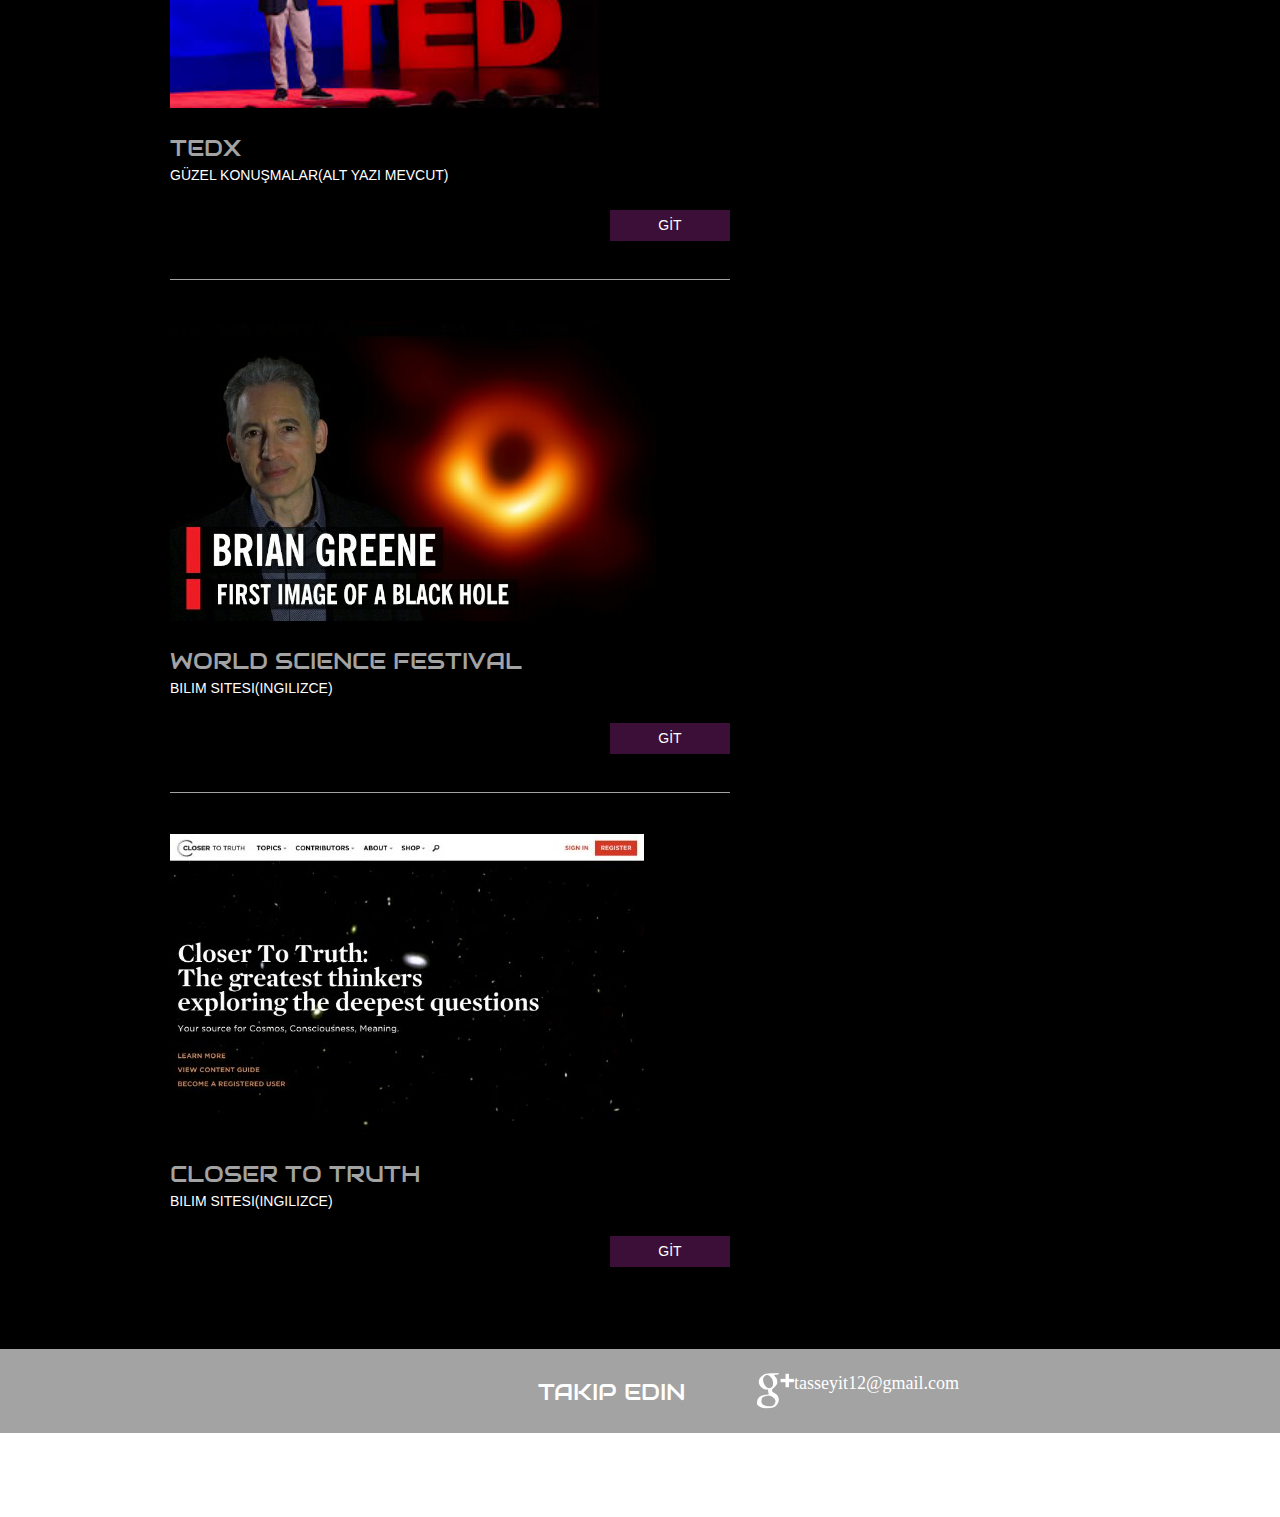
<file: siteler.html>
<!doctype html>
<html>
<head>
	<meta charset="UTF-8">
	<meta name="viewport" content="width=device-width, initial-scale=1.0">
	<title>GÖZDEN UZAYA</title>
    <link rel="Shortcut Icon"  href="resimler/a.png">
	<link rel="stylesheet" href="css/style.css" type="text/css">

</head>
<body>
	<div id="page">
		<div id="header">
			<div>
				
				<ul id="navigation">
					<a href="index.html" class="logo"><img src="resimler/logo.png" alt=""></a>
                  <li class="selected">
						<a href="index.html">Ana Sayfa</a>
					</li>
					<li class="menu">
						<a href="videolar.html">Videolar</a>
					</li>
					<li class="menu">
						<a>Konular</a>
						<ul class="primary">
							<li>
								<a href="galaksi.html">Samanyolu</a>
							</li>
							<li>
								<a href="rover.html">uzay aracı</a>
							</li>
							
							
							
						</ul>
					</li>
              <li>
                  <a href="siteler.html">referanslar</a>
              </li>
				</ul>
			</div>
		</div>
		<div id="body">
			<div class="header">
				<div>
					<h1>referans alınan siteler</h1>
				
                    <div class="article">
                    <ul>		
						    <li>
							<img src="resimler/ea1.jpg" width="600" height="240" alt="">
							<h1>evrim agacı</h1>
							<span>Yine ODTÜ çıkışlı bir evrimsel biyoloji ve popüler bilim sitesi. Gerek facebook sayfası, gerekse sitesi Türkiye’nin en nitelikli bilimsel içeriğine sahip diyebiliriz. Yayınladıkları yazıların hemen tamamı sıkı bir bilimsel disiplin içinde hazırlanıyor ve bilimin her alanında yayın yapıyorlar</span>
							<a href="https://evrimagaci.org/" class="more">GİT</a>
							</li> 
							<li>
								<img src="resimler/acikbeyin.png" width="560" height="300" alt="">
								 <h1>açık beyin</h1>
								 <span>Storyteller – Hikaye Anlatıcı</span>
								 <a href="https://www.acikbeyin.com/" class="more">GİT</a>
								 </li>
								 
						   <li>
						   <img src="resimler/baris.jpg" width="560" height="300" alt="">
							<h1>Barıs Özcan</h1>
							<span>Storyteller – Hikaye Anlatıcı</span>
							<a href="http://barisozcan.com/" class="more">GİT</a>
							</li>
							<li>
								<img src="resimler/popular-science-logo.webp" width="560" height="200" alt="">
								<h1>popular science türkiye</h1>
								<span>bilim sitesi</span>
								<a href="https://popsci.com.tr/" class="more">GİT</a>
								</li>
   							   <li>			
                               <img src="resimler/kozmik-turuncu-logo-PNG.webp" width="560" height="180" alt="">
                               <h1>Kozmik Anafor</h1>
                               <span>Türk bilim adamlarının kurduğu bilim sitesi</span>
                               <a href="https://www.kozmikanafor.com/" class="more">GİT</a>
                               </li>
							   <li>
								<img src="resimler/yalansavar_transparent_white_yellow_130.png" width="560" height="200" alt="">
								<h1>yalansavar</h1>
								<span>Yine ODTÜ çıkışlı bir evrimsel biyoloji ve popüler bilim sitesi. Gerek facebook sayfası, gerekse sitesi Türkiye’nin en nitelikli bilimsel içeriğine sahip diyebiliriz. Yayınladıkları yazıların hemen tamamı sıkı bir bilimsel disiplin içinde hazırlanıyor ve bilimin her alanında yayın yapıyorlar</span>
								<a href="https://yalansavar.org/" class="more">GİT</a>
								</li> 
                               <li>
                               <img src="resimler/ted.jpeg" width="560" height="240" alt="">
                               <h1>TEDx</h1>
                               <span>güzel konuşmalar(alt yazı mevcut)</span>
                               <a href="https://www.ted.com/" class="more">GİT</a>
                               </li>
                               <li>
                               <img src="resimler/wsf.jpg" alt="">
                               <h1>world science festival</h1>
                               <span>bilim sitesi(ingilizce)</span>
                               <a href="https://www.worldsciencefestival.com/" class="more">GİT</a>
                               </li>
                               <li>
                            	<img src="resimler/ctt.png" alt="">
                               <h1>closer to truth</h1>
                               <span>bilim sitesi(ingilizce)</span>
                               <a href="https://www.closertotruth.com/" class="more">GİT</a>
                               </li>
                              
                               

						</ul>
					</div>
					<div class="sidebar">
						<ul>
							<li>
								<h1>öne çıkanlar</h1>
								<a href="uydu.html"><img src="resimler/moon-satellite.jpg" alt=""></a>
								<h2></h2>
								<span> 6, 2023</span>
							</li>
							<li>
								<h1>yakın zamanda olanlar</h1>
								<ul>
									<li>
										<a href="alien.html"><img src="resimler/alien-life.jpg" alt=""></a>
										<h2>yabancı yasam</h2>
										<span>3, 2023</span>
									</li>
									<li>
										<a href="galaksi.html"><img src="resimler/galaxy.jpg" alt=""></a>
										<h2>GALAXY</h2>
										<span> 1, 2023</span>
									</li>
								</ul>
							</li>
						</ul>
					</div>
				</div>
			</div>
		</div>
		<div id="footer">
			<div class="connect">
				<div>
					<h1>takip edin</h1>
					<div>
						<a href="" class="googleplus">googleplus</a><font size="4" color="white">tasseyit12</font><font size="4" color="white">@</font><font size="4" color="white">gmail.com</font>
					</div>
				</div>
			</div>
			<div class="footnote">
				<div>
					
				</div>
			</div>
		</div>
	</div>
</body>
</html>
</file>
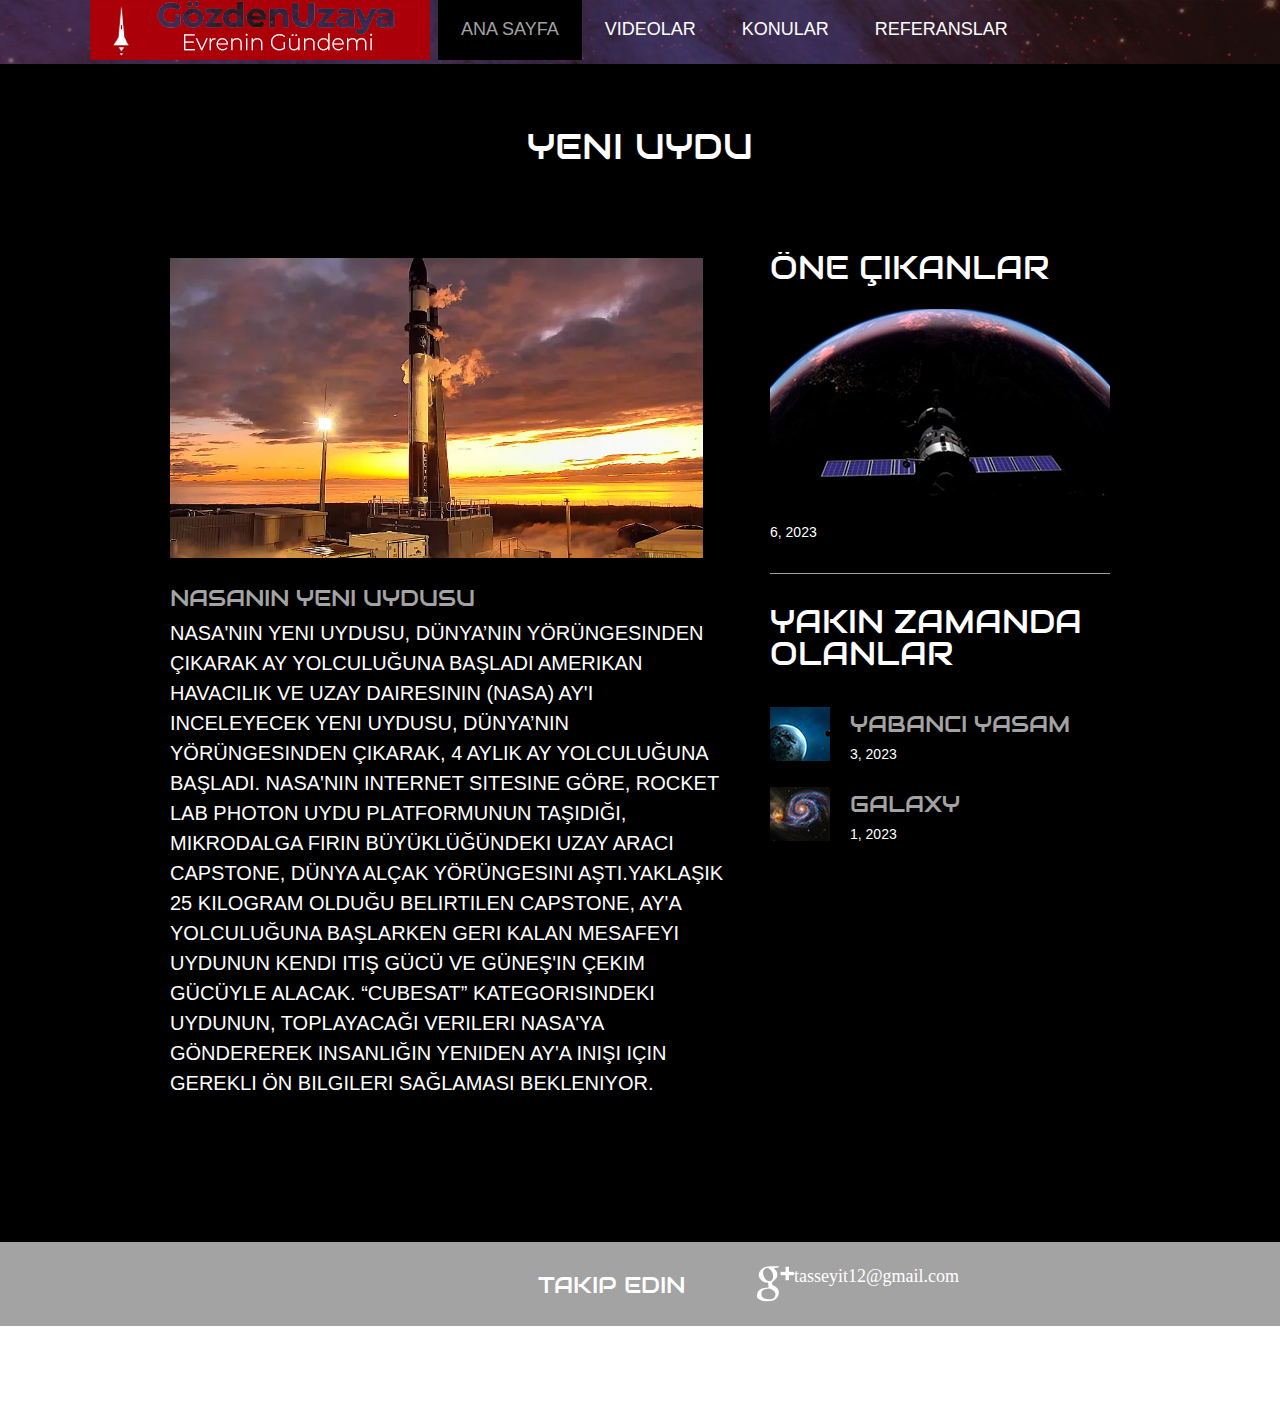
<file: uydu.html>
<!doctype html>
<html>
<head>
	<meta charset="UTF-8">
	<meta name="viewport" content="width=device-width, initial-scale=1.0">
	<title>GÖZDEN UZAYA</title>
    <link rel="Shortcut Icon"  href="resimler/a.png">
	<link rel="stylesheet" href="css/style.css" type="text/css">

</head>
<body>
	<div id="page">
		<div id="header">
			<div>
				
				<ul id="navigation">
					<a href="index.html" class="logo"><img src="resimler/logo.png" alt=""></a>
                  <li class="selected">
						<a href="index.html">Ana Sayfa</a>
					</li>
					<li class="menu">
						<a href="videolar.html">Videolar</a>
					</li>
					<li class="menu">
						<a>Konular</a>
						<ul class="primary">
							<li>
								<a href="galaksi.html">Samanyolu</a>
							</li>
							<li>
								<a href="rover.html">uzay aracı</a>
							</li>
							
							
							
						</ul>
					</li>
              <li>
                  <a href="siteler.html">referanslar</a>
              </li>
				</ul>
			</div>
		</div>
		<div id="body">
			<div class="header">
				<div>	
					<h1>yeni uydu</h1>
				
                    <div class="article">
                    <ul>		
					
						    <li>
							<img src="resimler/yeniuydu.webp" width="660" height="300" alt="">
							<h1>nasanın yeni uydusu</h1>
							<h3>NASA'nın yeni uydusu, Dünya’nın yörüngesinden çıkarak Ay yolculuğuna başladı

Amerikan Havacılık ve Uzay Dairesinin (NASA) Ay'ı inceleyecek yeni uydusu, Dünya’nın yörüngesinden çıkarak, 4 aylık Ay yolculuğuna başladı.

NASA'nın internet sitesine göre, Rocket Lab Photon uydu platformunun taşıdığı, mikrodalga fırın büyüklüğündeki uzay aracı CAPSTONE, Dünya alçak yörüngesini aştı.Yaklaşık 25 kilogram olduğu belirtilen CAPSTONE, Ay'a yolculuğuna başlarken geri kalan mesafeyi uydunun kendi itiş gücü ve Güneş'in çekim gücüyle alacak.

“CubeSat” kategorisindeki uydunun, toplayacağı verileri NASA'ya göndererek insanlığın yeniden Ay'a inişi için gerekli ön bilgileri sağlaması bekleniyor.</h3>
							
							</li> 
							
						
                               

						</ul>
					</div>
					<div class="sidebar">
						<ul>
							<li>
								<h1>öne çıkanlar</h1>
								<a href="uydu.html"><img src="resimler/moon-satellite.jpg" alt=""></a>
								<h2></h2>
								<span> 6, 2023</span>
							</li>
							<li>






                                
								<h1>yakın zamanda olanlar</h1>
								<ul>
									<li>
										<a href="alien.html"><img src="resimler/alien-life.jpg" alt=""></a>
										<h2>yabancı yasam</h2>
										<span>3, 2023</span>
									</li>
									<li>
										<a href="galaksi.html"><img src="resimler/galaxy.jpg" alt=""></a>
										<h2>GALAXY</h2>
										<span> 1, 2023</span>
									</li>
								</ul>
							</li>
						</ul>
					</div>
				</div>
			</div>
		</div>
		<div id="footer">
			<div class="connect">
				<div>
					<h1>takip edin</h1>
					<div>
						<a href="" class="googleplus">googleplus</a><font size="4" color="white">tasseyit12</font><font size="4" color="white">@</font><font size="4" color="white">gmail.com</font>
					</div>
				</div>
			</div>
			<div class="footnote">
				<div>
					
				</div>
			</div>
		</div>
	</div>
</body>
</html>
</file>
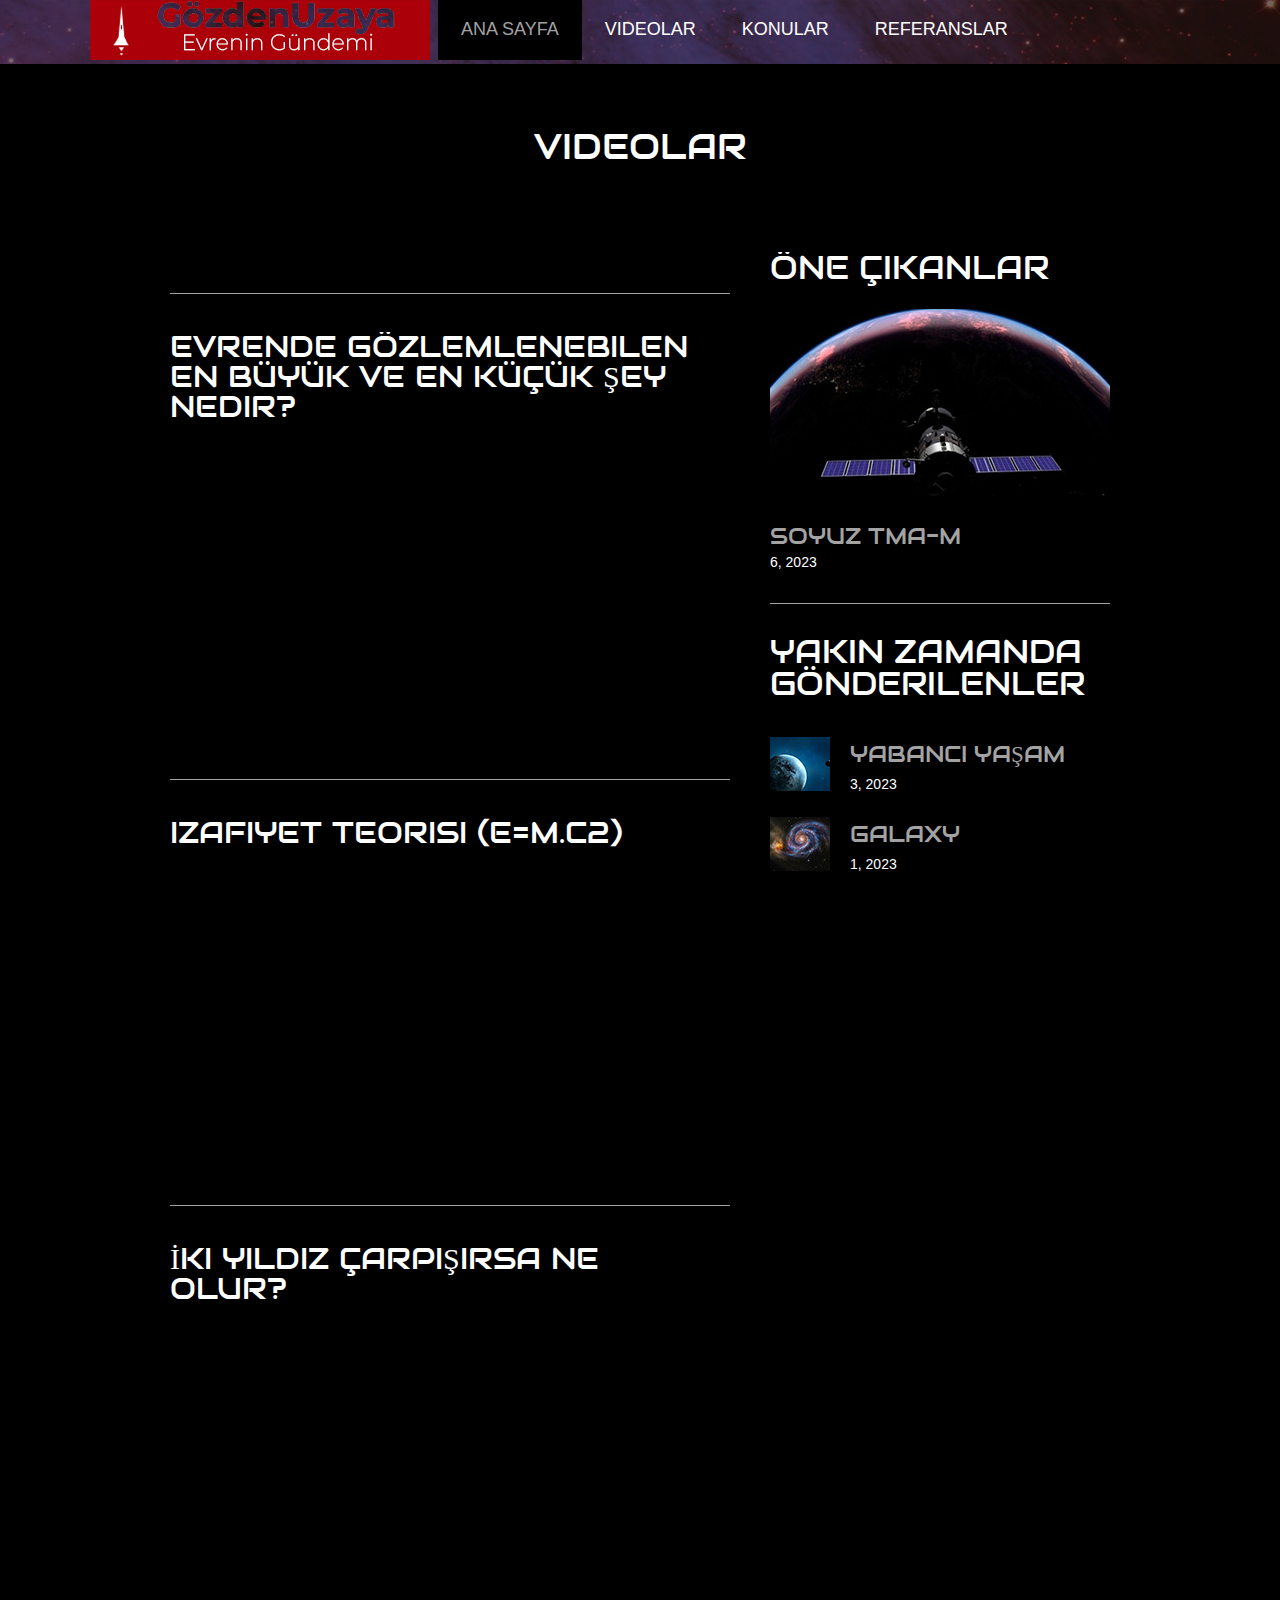
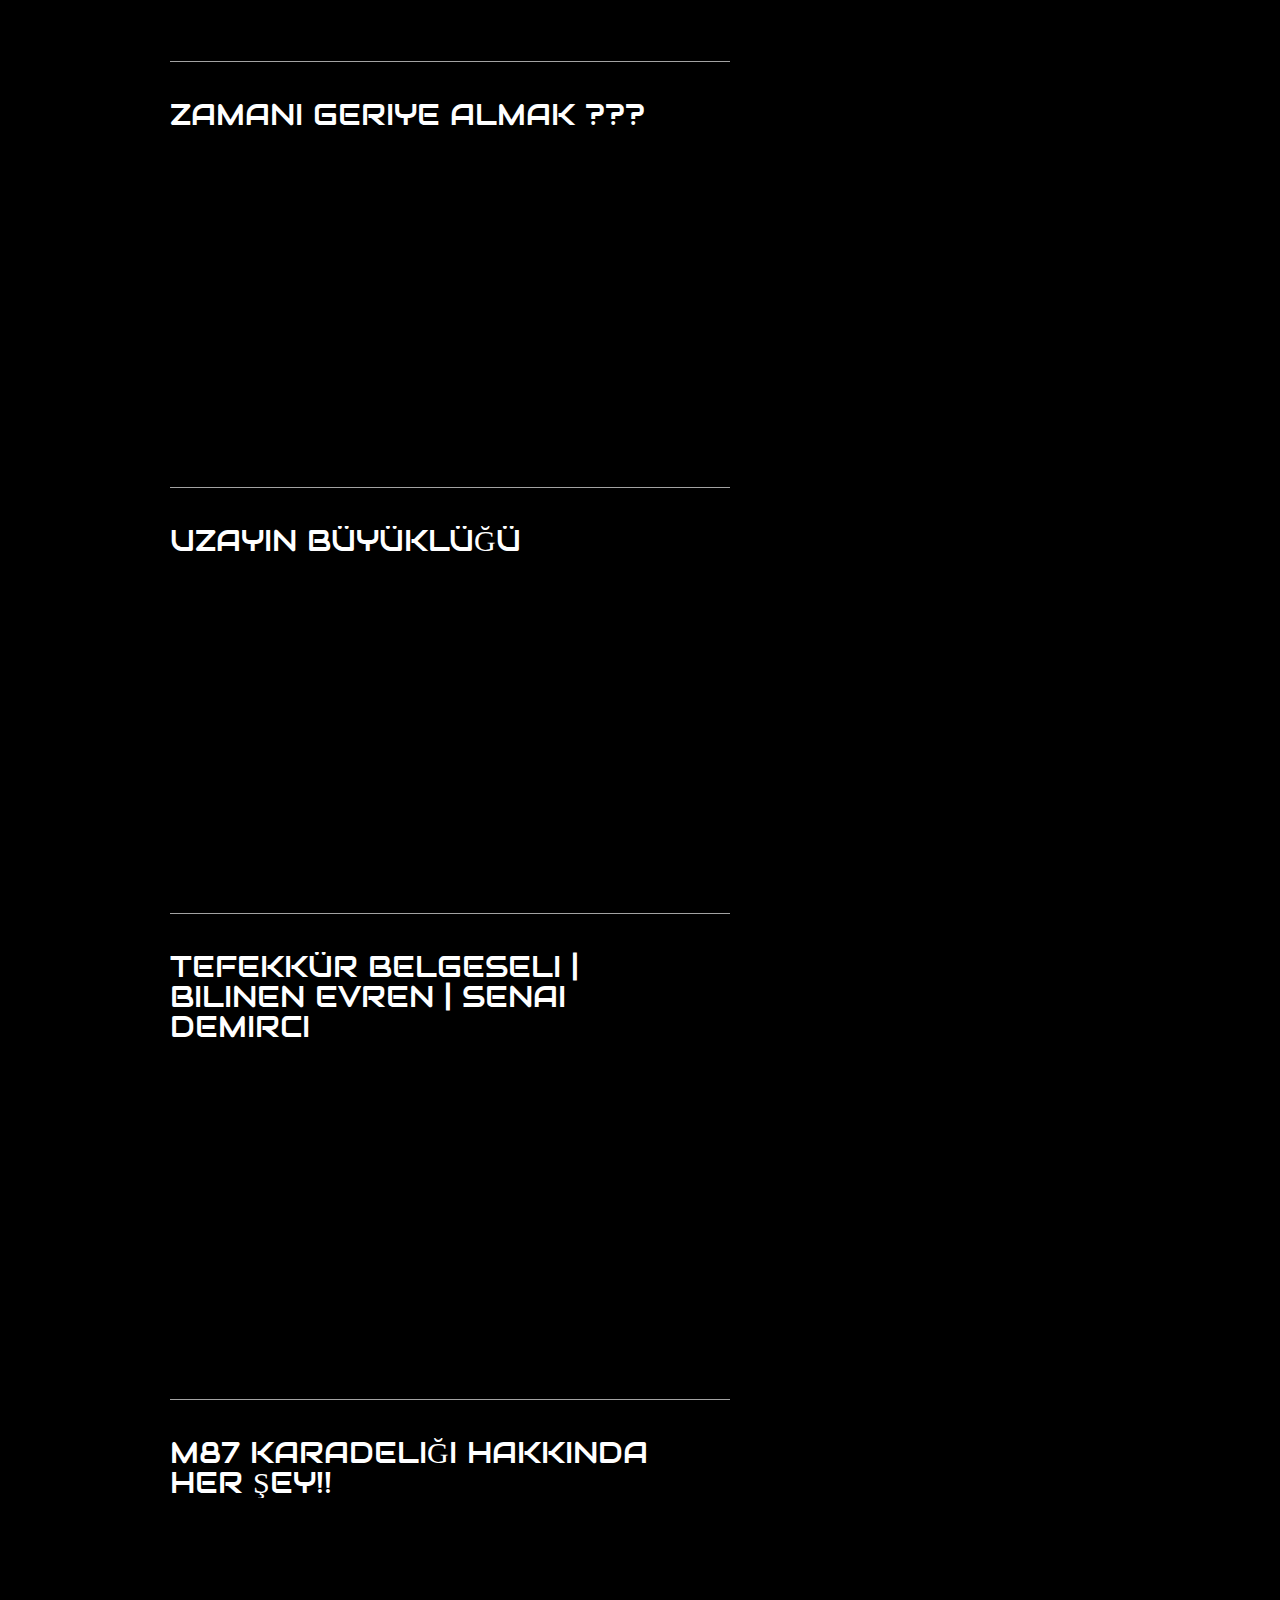
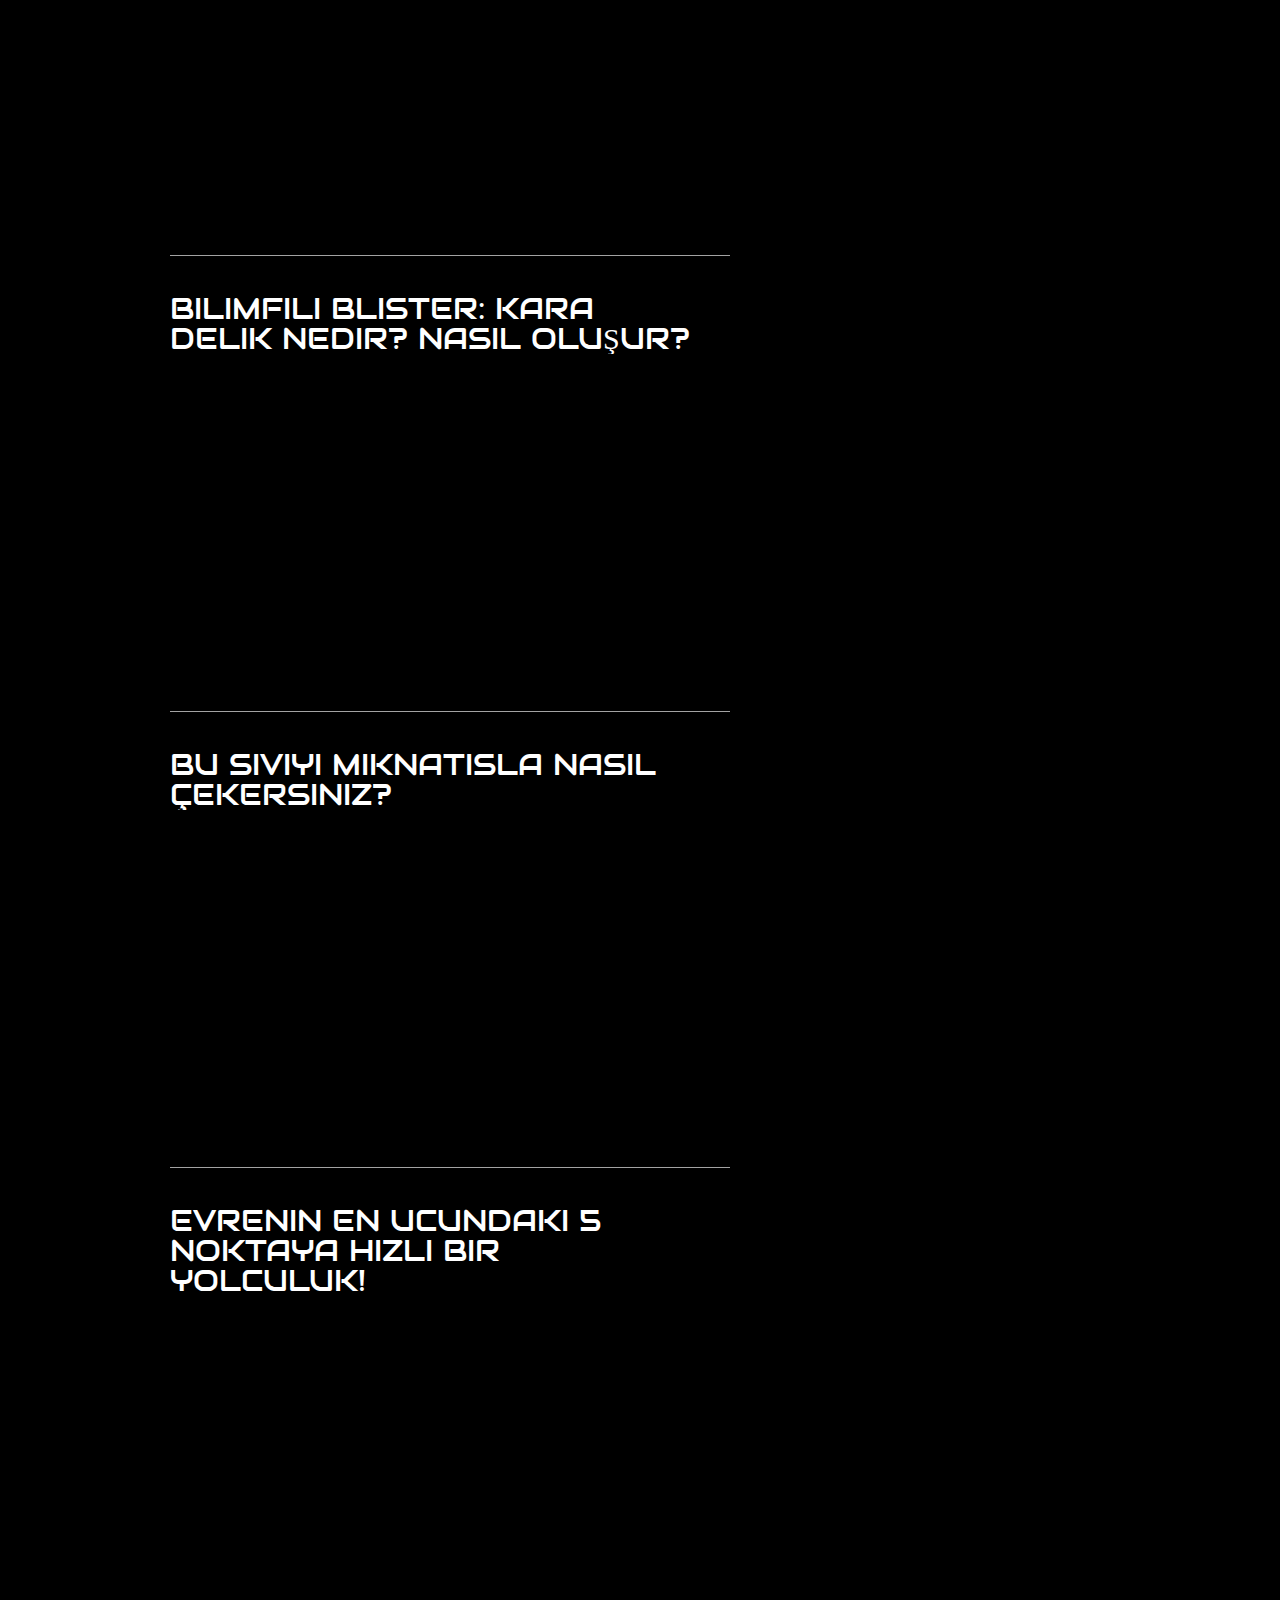
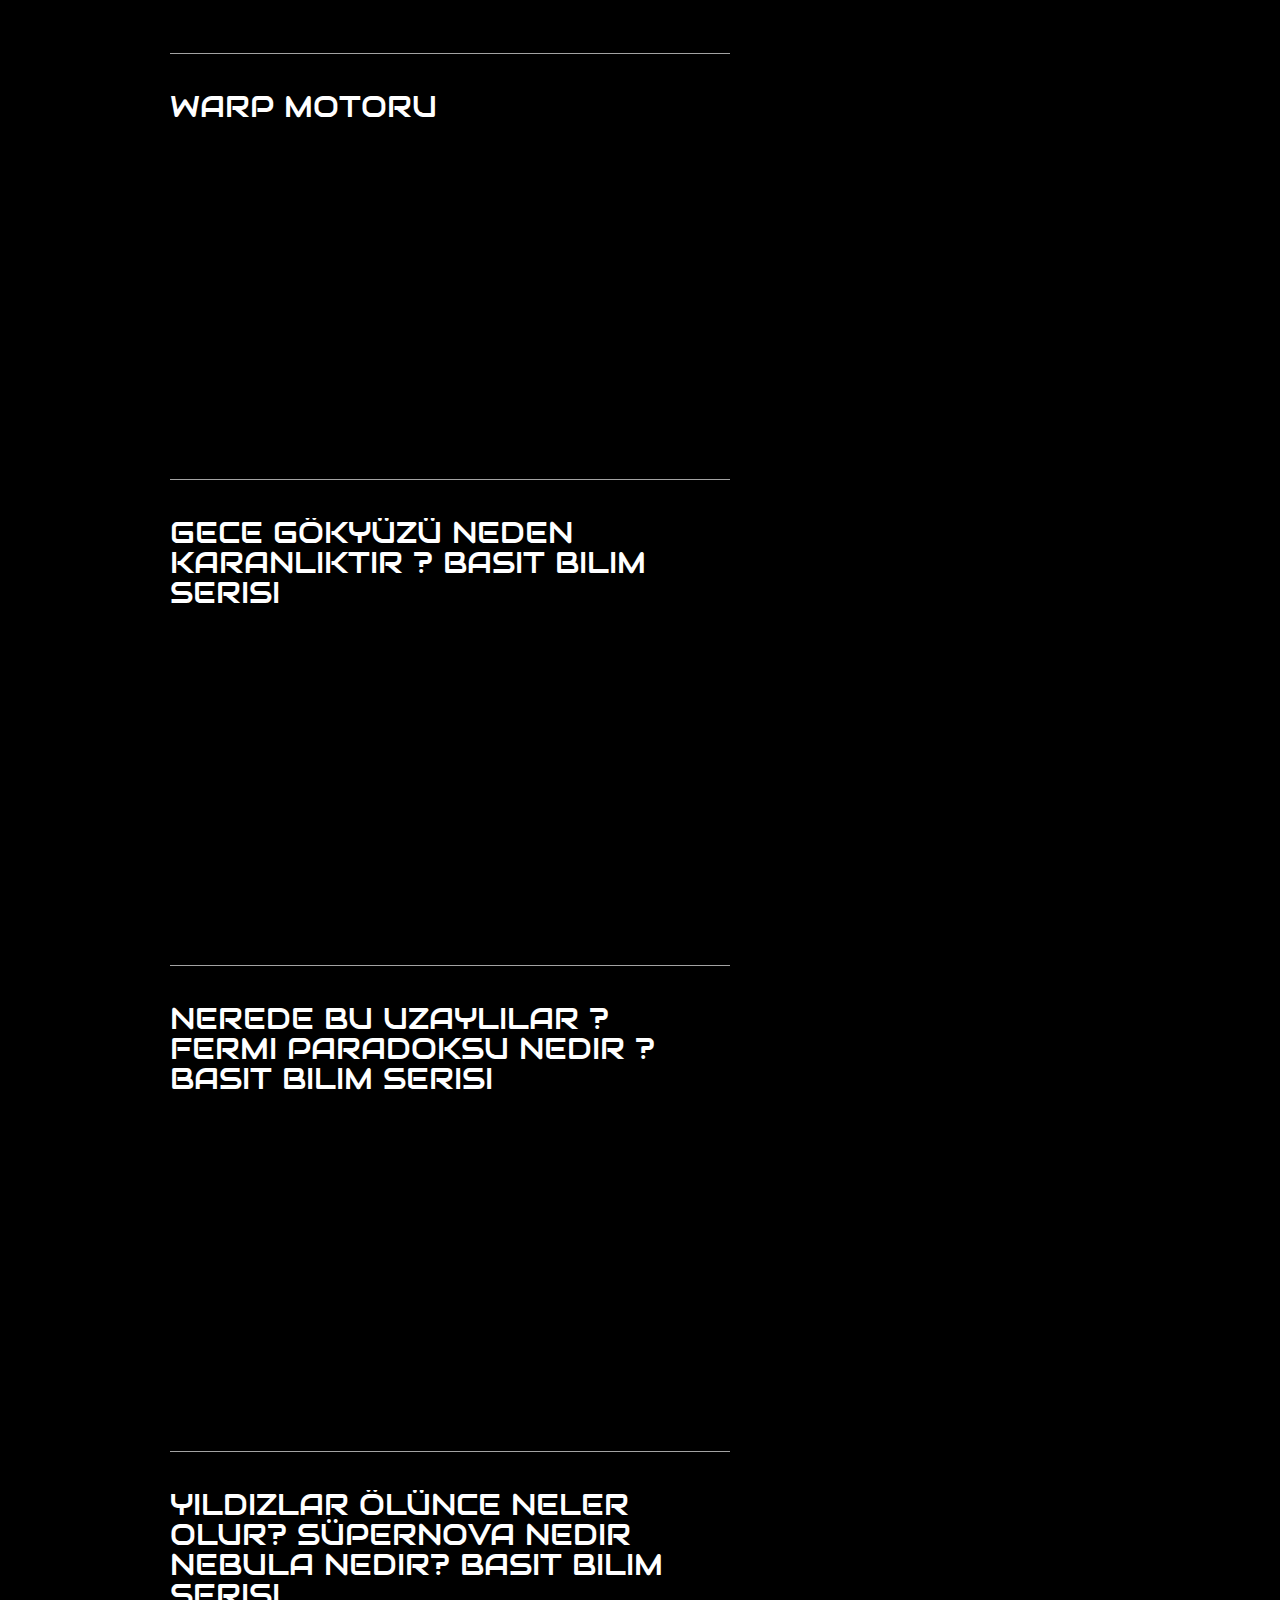
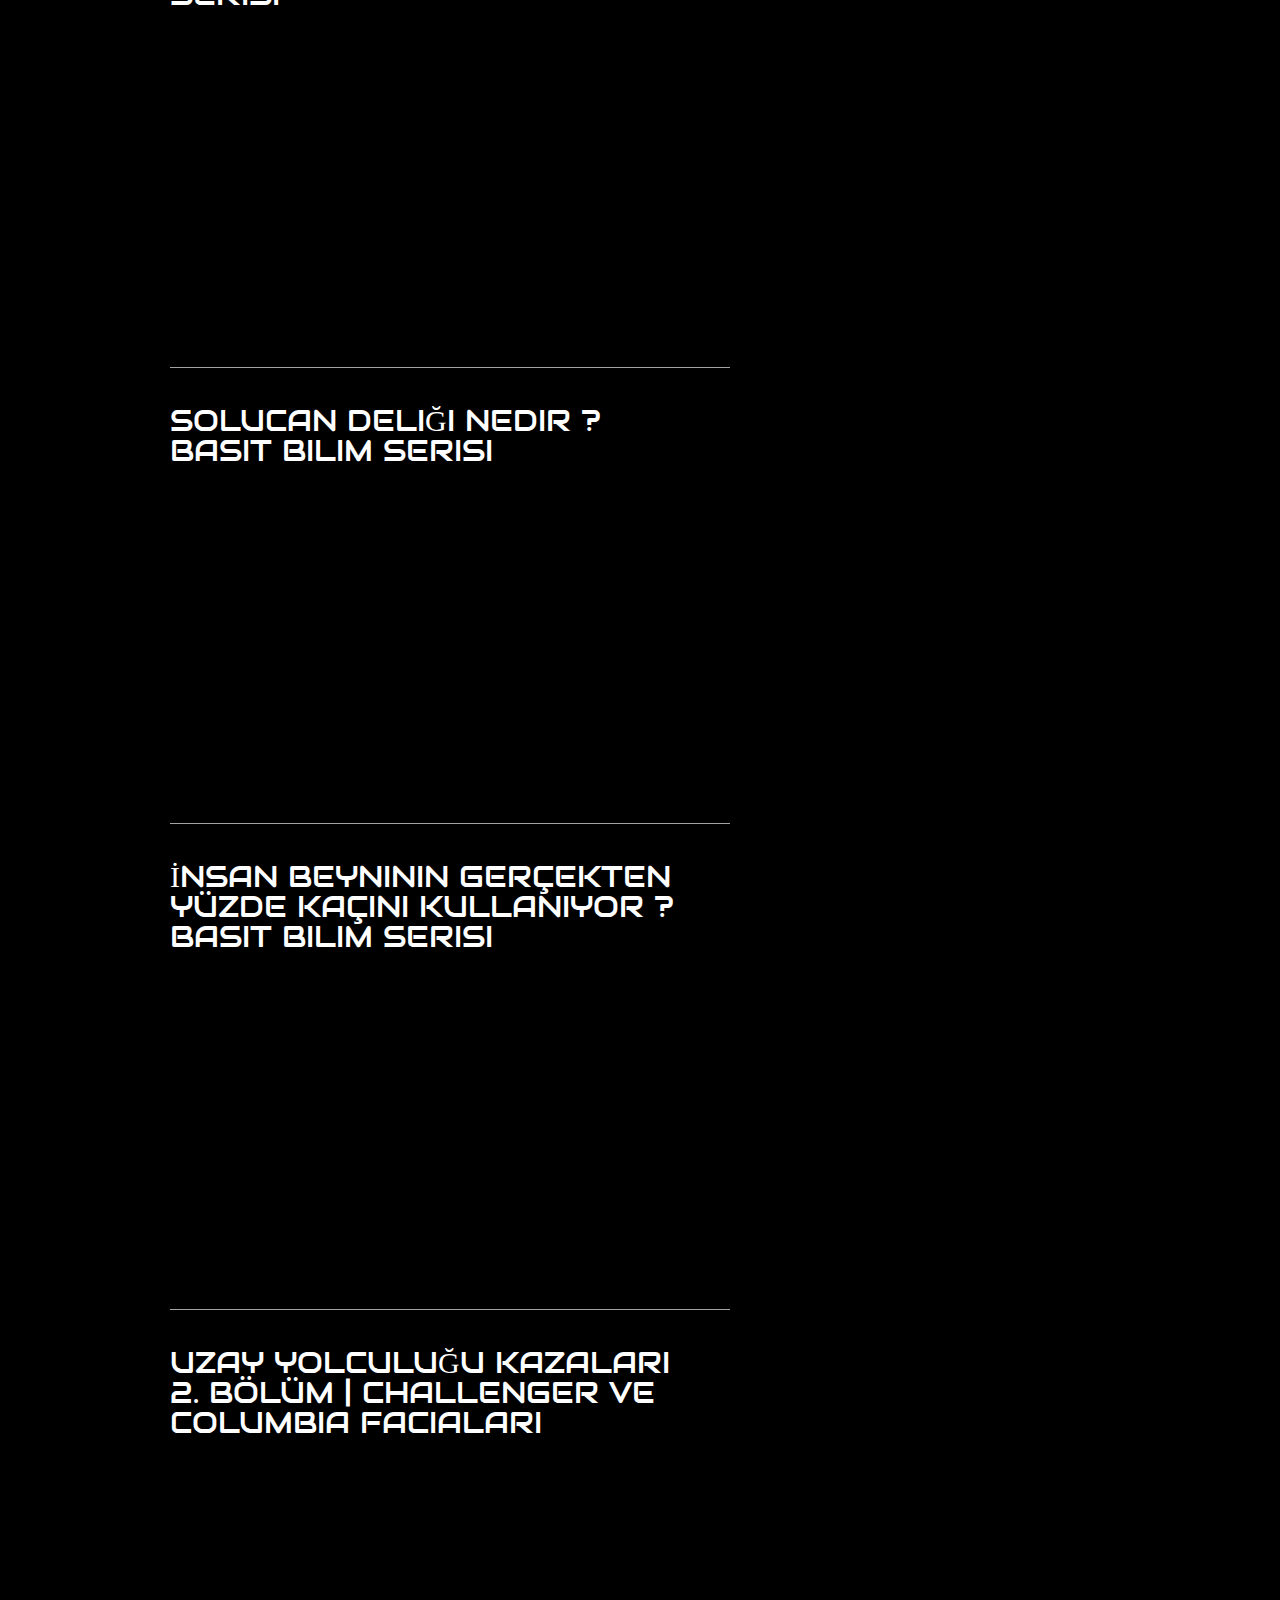
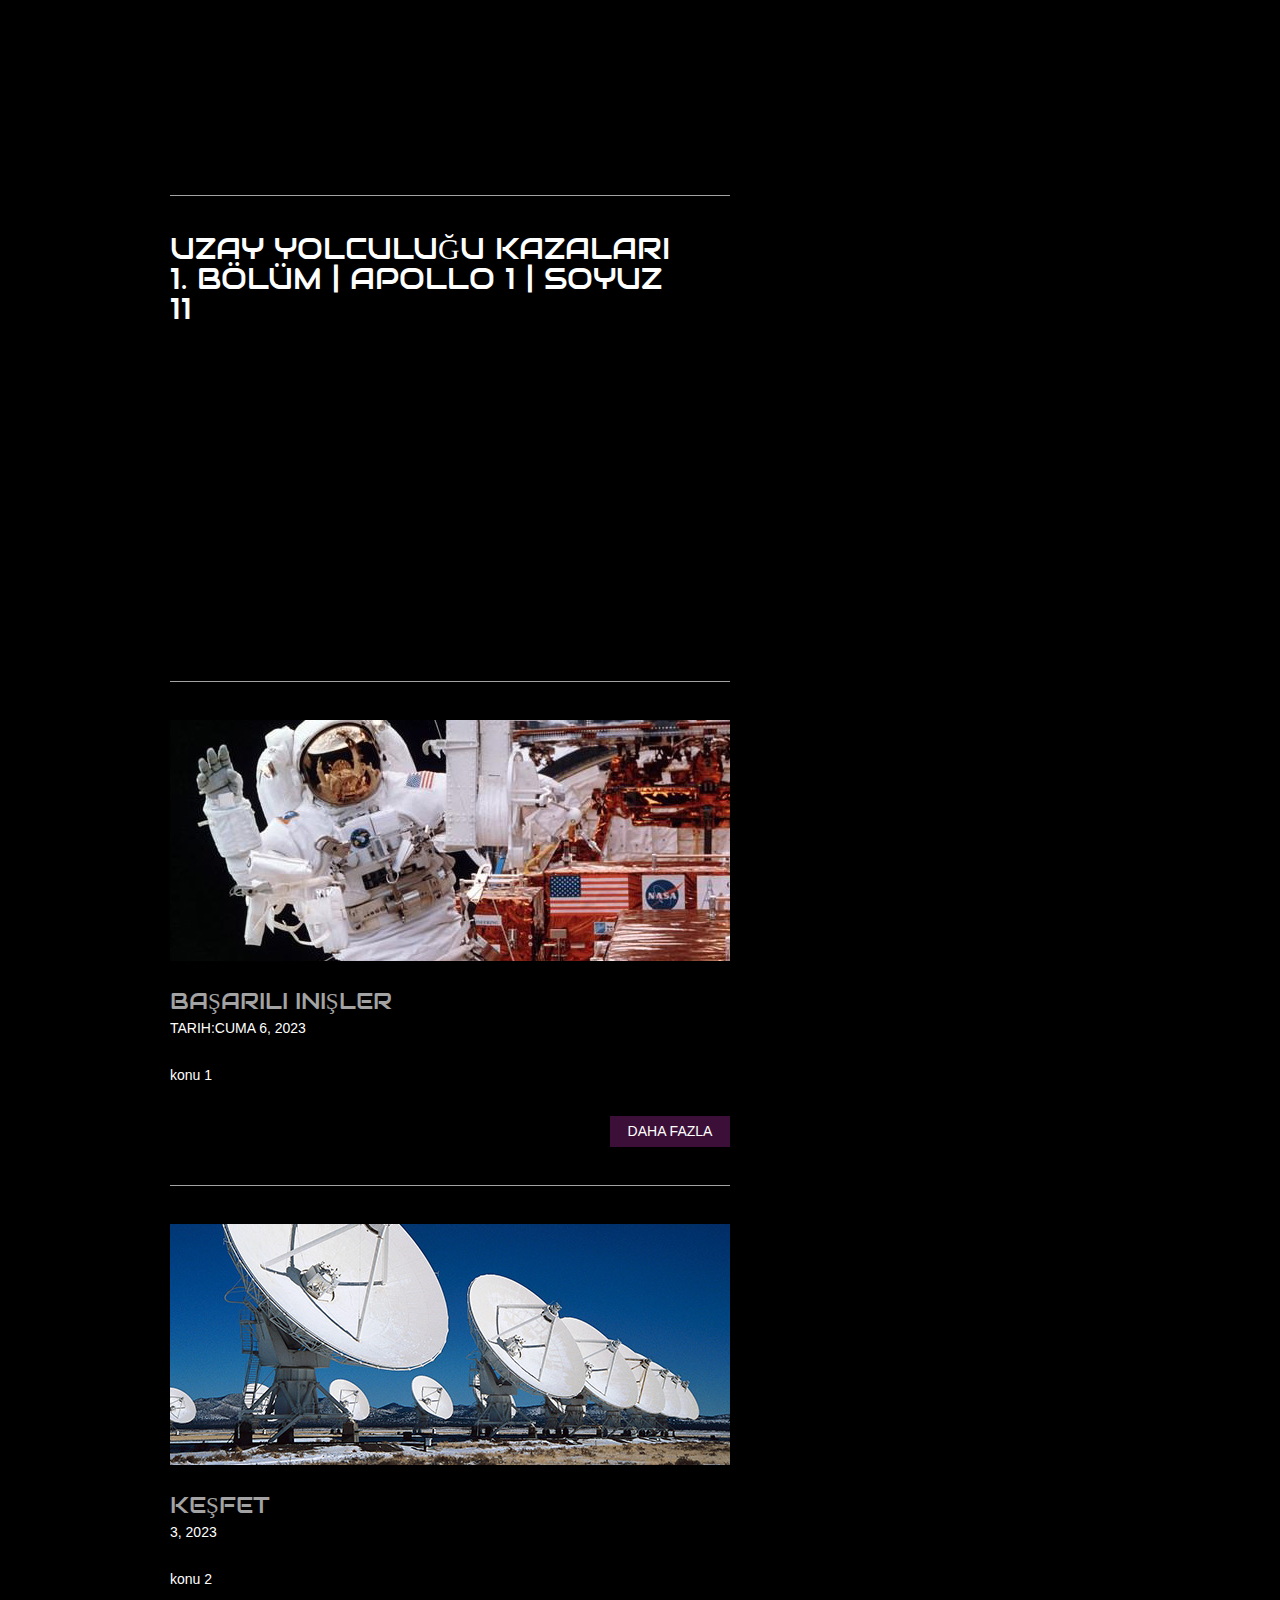
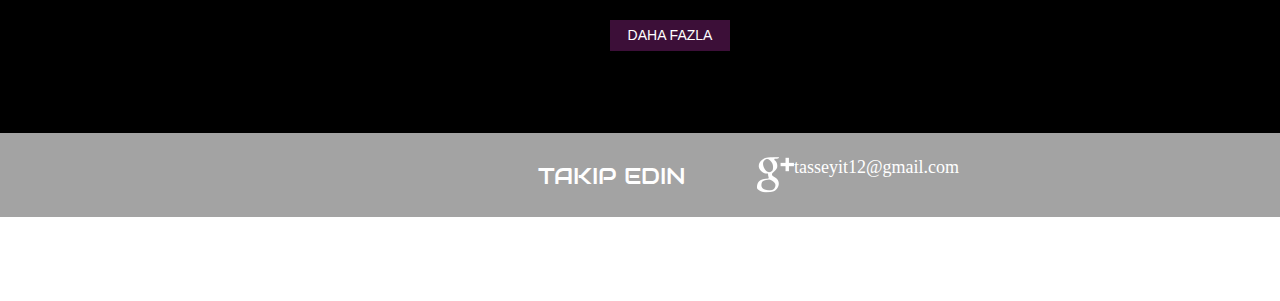
<file: videolar.html>
<!doctype html>
<html>
<head>
	<meta charset="UTF-8">
	<meta name="viewport" content="width=device-width, initial-scale=1.0">
	<title>GÖZDEN UZAYA</title>
    <link rel="Shortcut Icon"  href="resimler/a.png">
	<link rel="stylesheet" href="css/style.css" type="text/css">
	</head>
<body>
	<div id="page">
		<div id="header">
			<div>
				
				<ul id="navigation">
					<a href="index.html" class="logo"><img src="resimler/logo.png" alt=""></a>
                  <li class="selected">
						<a href="index.html">Ana Sayfa</a>
					</li>
					<li class="menu">
						<a href="videolar.html">Videolar</a>
					</li>
					<li class="menu">
						<a>Konular</a>
						<ul class="primary">
							<li>
								<a href="galaksi.html">Samanyolu</a>
							</li>
							<li>
								<a href="rover.html">uzay aracı</a>
							</li>
							
							
							
						</ul>
					</li>
              <li>
                  <a href="siteler.html">referanslar</a>
              </li>
				</ul>
			</div>
		</div>
		<div id="body">
			<div class="header">
				<div>
					<h1>Videolar</h1>
                    <div class="article">
                    <ul>
                        
<li>					
						
							
<li><div class="baslik">Evrende gözlemlenebilen en büyük ve en küçük şey nedir?</div></li>             <iframe width="560" height="315" src="https://www.youtube.com/embed/oB2u8dbYQLI?controls=0" frameborder="0" allow="accelerometer; autoplay; encrypted-media; gyroscope; picture-in-picture" allowfullscreen></iframe>


<li><div class="baslik">izafiyet teorisi (E=m.c2)</div></li>
<iframe width="560" height="315" src="https://www.youtube.com/embed/ZLPIM5-O4R0" frameborder="0" allow="accelerometer; autoplay; encrypted-media; gyroscope; picture-in-picture" allowfullscreen></iframe>


<li><div class="baslik">İki yıldız çarpışırsa ne olur?</div></li>
<iframe width="560" height="315" src="https://www.youtube.com/embed/wJ3nJS2qRTg" frameborder="0" allow="accelerometer; autoplay; encrypted-media; gyroscope; picture-in-picture" allowfullscreen></iframe>


<li><div class="baslik">Zamanı Geriye Almak ???</div></li>
<iframe width="560" height="315" src="https://www.youtube.com/embed/p2HU84QXuoA" frameborder="0" allow="accelerometer; autoplay; encrypted-media; gyroscope; picture-in-picture" allowfullscreen></iframe>


<li><div class="baslik">uzayın büyüklüğü</div></li>
<iframe width="560" height="315" src="https://www.youtube.com/embed/I3LaXIYQ0so" frameborder="0" allow="accelerometer; autoplay; encrypted-media; gyroscope; picture-in-picture" allowfullscreen></iframe>


<li><div class="baslik">Tefekkür Belgeseli | Bilinen Evren | Senai Demirci</div></li>
<iframe width="560" height="315" src="https://www.youtube.com/embed/105q23DXH3Y" frameborder="0" allow="accelerometer; autoplay; encrypted-media; gyroscope; picture-in-picture" allowfullscreen></iframe>


<li><div class="baslik">M87 Karadeliği Hakkında Her Şey!!</div></li>
<iframe width="560" height="315" src="https://www.youtube.com/embed/wSXb81HaGyo?list=PLC-sAnk8UWo6rEVHrgLzc4WxJ0QWOxs2M" frameborder="0" allow="accelerometer; autoplay; encrypted-media; gyroscope; picture-in-picture" allowfullscreen></iframe>


<li><div class="baslik">BilimFili Blister: Kara Delik Nedir? Nasıl Oluşur?</div></li>
<iframe width="560" height="315" src="https://www.youtube.com/embed/7IhKTHozGus" frameborder="0" allow="accelerometer; autoplay; encrypted-media; gyroscope; picture-in-picture" allowfullscreen></iframe>


<li><div class="baslik">Bu Sıvıyı Mıknatısla Nasıl Çekersiniz?</div></li>
<iframe width="560" height="315" src="https://www.youtube.com/embed/Tp9OfdTdFds" frameborder="0" allow="accelerometer; autoplay; encrypted-media; gyroscope; picture-in-picture" allowfullscreen></iframe>


<li><div class="baslik">Evrenin En Ucundaki 5 Noktaya Hızlı Bir Yolculuk!</div></li>
<iframe width="560" height="315" src="https://www.youtube.com/embed/B3mbC2RRDr0" frameborder="0" allow="accelerometer; autoplay; encrypted-media; gyroscope; picture-in-picture" allowfullscreen></iframe>


<li><div class="baslik">warp motoru</div></li>
<iframe width="560" height="315" src="https://www.youtube.com/embed/H-TIQfOQ3Sg" frameborder="0" allow="accelerometer; autoplay; encrypted-media; gyroscope; picture-in-picture" allowfullscreen></iframe>
                

<li><div class="baslik">Gece Gökyüzü Neden Karanlıktır ? Basit Bilim Serisi</div></li>
<iframe width="560" height="315" src="https://www.youtube.com/embed/tYSstDz5tog?list=PLI1eKjZNK_3AqVpOHfzKVXnmDrnQbpzHO" frameborder="0" allow="accelerometer; autoplay; encrypted-media; gyroscope; picture-in-picture" allowfullscreen></iframe>


<li><div class="baslik">Nerede bu Uzaylılar ? Fermi Paradoksu Nedir ? Basit Bilim Serisi</div></li>
<iframe width="560" height="315" src="https://www.youtube.com/embed/O0qi-het2u0?list=PLI1eKjZNK_3AqVpOHfzKVXnmDrnQbpzHO" frameborder="0" allow="accelerometer; autoplay; encrypted-media; gyroscope; picture-in-picture" allowfullscreen></iframe>


<li><div class="baslik">Yıldızlar Ölünce Neler Olur? Süpernova Nedir Nebula Nedir? Basit Bilim Serisi</div></li>
<iframe width="560" height="315" src="https://www.youtube.com/embed/BydMNs1pjOI?list=PLI1eKjZNK_3AqVpOHfzKVXnmDrnQbpzHO" frameborder="0" allow="accelerometer; autoplay; encrypted-media; gyroscope; picture-in-picture" allowfullscreen></iframe>


<li><div class="baslik">Solucan Deliği Nedir ? Basit Bilim Serisi</div></li>
<iframe width="560" height="315" src="https://www.youtube.com/embed/9IF5ocG6t90?list=PLI1eKjZNK_3AqVpOHfzKVXnmDrnQbpzHO" frameborder="0" allow="accelerometer; autoplay; encrypted-media; gyroscope; picture-in-picture" allowfullscreen></iframe>


<li><div class="baslik">İnsan Beyninin Gerçekten Yüzde Kaçını kullanıyor ? Basit Bilim Serisi</div></li>
<iframe width="560" height="315" src="https://www.youtube.com/embed/uKwujOBnZJ0?list=PLI1eKjZNK_3AqVpOHfzKVXnmDrnQbpzHO" frameborder="0" allow="accelerometer; autoplay; encrypted-media; gyroscope; picture-in-picture" allowfullscreen></iframe>


<li><div class="baslik">Uzay Yolculuğu Kazaları 2. Bölüm | Challenger ve Columbia Faciaları</div></li>
<iframe width="560" height="315" src="https://www.youtube.com/embed/GEeDgLDu8Dc" frameborder="0" allow="accelerometer; autoplay; encrypted-media; gyroscope; picture-in-picture" allowfullscreen></iframe>


<li><div class="baslik">Uzay Yolculuğu Kazaları 1. Bölüm | Apollo 1 | Soyuz 11</div></li>
<iframe width="560" height="315" src="https://www.youtube.com/embed/JNSaYzX0xkA" frameborder="0" allow="accelerometer; autoplay; encrypted-media; gyroscope; picture-in-picture" allowfullscreen></iframe>
  </li>                      
<li>

                               

							<a href="singlepost.html"><img src="resimler/astronaut.jpg" alt=""></a>
								<h1>başarılı inişler</h1>
								<span>tarih:CUMA 6, 2023</span>
								<p>konu 1</p>
								<a href="singlepost.html" class="more">Daha Fazla</a>
							</li>
							<li>
								<a href="singlepost.html"><img src="resimler/satellite-dish.jpg" alt=""></a>
								<h1>keşfet</h1>
								<span> 3, 2023</span>
								<p>konu 2</p>
								<a href="singlepost.html" class="more">Daha Fazla</a>
							</li>
						</ul>
					</div>
					<div class="sidebar">
						<ul>
							<li>
								<h1>öne çıkanlar</h1>
								<a href="uydu.html"><img src="resimler/moon-satellite.jpg" alt=""></a>
								<h2>SOYUZ TMA-M</h2>
								<span> 6, 2023</span>
							</li>
							<li>
								<h1>yakın zamanda Gönderilenler</h1>
								<ul>
									<li>
										<a href="alien.html"><img src="resimler/alien-life.jpg" alt=""></a>
										<h2>yabancı yaşam</h2>
										<span>3, 2023</span>
									</li>
									<li>
										<a href="galaksi.html"><img src="resimler/galaxy.jpg" alt=""></a>
										<h2>GALAXY</h2>
										<span> 1, 2023</span>
									</li>
								</ul>
							</li>
						</ul>
					</div>
				</div>
			</div>
		</div>
		<div id="footer">
			<div class="connect">
				<div>
					<h1>takip edin</h1>
					<div>
						<a href="" class="googleplus">googleplus</a><font size="4" color="white">tasseyit12</font><font size="4" color="white">@</font><font size="4" color="white">gmail.com</font>
					</div>
				</div>
			</div>
			<div class="footnote">
				<div>
					
				</div>
			</div>
		</div>
	</div>
</body>
</html>
</file>
<file: css/style.css>
body {
	margin: 0;
	padding: 0;
	position: relative;
	width: auto;
}
body #page {
	background: url("../resimler/bg-home.jpg") no-repeat scroll center top #000000;
	margin: 0;
	overflow: hidden;
	padding: 0;
	width: auto;
	z-index: 3;
}
a {
	text-decoration: none;
	outline: none;
}

img {
	border: none;
}
/*-------------------------------------------FONTS---------------------------------------------*/
@font-face {
	font-family: 'audiowide-regular-webfont';
	src: url('../fonts/audiowide-regular-webfont.eot');
	src: url('../fonts/audiowide-regular-webfont.woff') format('woff'), url('../fonts/audiowide-regular-webfont.ttf') format('truetype'), url('../fonts/audiowide-regular-webfont.svg') format('svg');
}
/*----------------------------------------header-stilleri---------------------------------------*/
#header {
	background: url(../resimler/bg-transparent1.png) repeat;
	margin: 0;
	min-height: 60px;
	padding: 0;
	width: auto;
}
#header div {
	margin: 0 auto;
	min-height: 60px;
	padding: 0 10px;
	    max-width: 1100px;
}
#header div a.logo {
	display: block;
	float: left;
	height: 60px;
	margin: 0 44px 0 0;
	padding: 0;
	width: 304px;
}
#header div a img {
	display: block;
	margin: 0;
	padding: 0;
	width: auto;
}
#header div ul {
	display: inline-block;
	list-style: none;
	margin: 0;
	padding: 0;
	width: auto;
}
#header div ul li {
	float: left;
	margin: 0;
	padding: 0;
	width: auto;
}
#header div ul li a {
	color: #ffffff;
	display: block;
	font-family: Arial;
	font-size: 18px;
	font-weight: normal;
	line-height: 59px;
	margin: 0;
	min-height: 60px;
	padding: 0 24px;
    padding: 0 23px; 
	text-align: center;
	text-transform: uppercase;
	width: auto;
}
#header div ul li a:hover {
	background-color: #620031;
	color: #ffffff;
}
#header div ul li.selected a {
	background-color: #000000;
	color: #a3a3a3;
}
#header div ul li.menu {
	position: relative;

}
#header div ul li.menu ul {
	display: block;
	left: -99999px;
	list-style: none;
	margin: 0;
	padding: 0;
	position: absolute;
	top: 60px;
	width: 142px;
	z-index: 50;
}
#header div ul li.menu:hover ul.primary {
	left: 31px;
}
#header div ul li.menu ul.primary.selected {
	left: 31px;
}
#header div ul li.menu:hover ul.secondary {
	left: -20px;
}
#header div ul li.menu ul.secondary.selected {
	left: -20px;
}
#header div ul li.menu ul li {
	margin: 0;
	padding: 0;
	width: auto;
}
#header div ul li.menu ul li a {
	background-color: #620031;
	color: #ffffff;
	display: block;
	font-family: Arial;
	font-size: 18px;
	font-weight: normal;
	line-height: 60px;
	margin: 0;
	min-height: 60px;
	padding: 0 10px;
	text-align: center;
	text-transform: uppercase;
	width: auto;
}
#header div ul li.menu ul.primary.selected li a, #header div ul li.menu ul.secondary.selected li a {
	background-color: #000000;
	color: #a3a3a3;
}
/*----------------------------------------body-home-stilleri---------------------------------------*/
#body {
	background-color: #000000;
	margin: 0;
	min-height: 808px;
	overflow: hidden;
	padding: 0;
	width: 100%;
}
#body.home {
	background: none;
	margin: 0;
	min-height: 1308px;
	overflow: hidden;
	padding: 0;
	width: 100%;
}
#body.home .header {
	background: none;
	margin: 0;
	overflow: hidden;
	padding: 0;
	width: 100%;
}

#body.home .header div {
	margin: 0 auto;
	max-width: 1100px;
	overflow: hidden;
	position: relative;
}
#body.home .header .uzay {
  background: url("../resimler/dünya.gif") no-repeat;
	display: block;
	left: 10px;
	margin: 0;
	padding: 0;
	position: absolute;
	top: 41px;
  width:300px;
    height:300px;
	z-index: 50;
	opacity: 0.6;
}
#body.home .header .satellite {
	background: url("../resimler/dünya.gif") no-repeat;
	  display: block;
	  left: 10px;
	  margin: 0;
	  padding: 0;
	  position: absolute;
	  top: 41px;
	width:300px;
	  height:300px;
	  z-index: 50;
  }
#body.home .header div h1 {
	color: #FFFFFF;
	display: block;
	float: right;
	font-family: audiowide-regular-webfont;
	font-size: 60px;
	font-weight: normal;
	line-height: 60px;
	margin: 187px 0 27px;
	padding: 0 38px 0 399px;
	position: relative;
	text-align: right;
	text-transform: uppercase;
	width: 503px;
	z-index: 60;
}
.baslik {
    color: #FFFFFF;
	display: block;
	float: left;
	font-family: audiowide-regular-webfont;
	font-size: 30px;
	font-weight: normal;
	line-height: 30px;
	margin: 187px 0 27px;
	padding: 0 38px 0 399px;
	position: relative;
	text-align: left;
	text-transform: uppercase;
	width: 503px;
	z-index: 60;
}
#body.home .header div h2 {
	color: #FFFFFF;
	display: block;
	float: right;
	font-family: Arial;
	font-size: 38px;
	font-weight: normal;
	line-height: 43px;
	margin: 0 0 36px;
	padding: 0 146px 0 506px;
	position: relative;
	text-align: right;
	text-transform: uppercase;
	width: 600px;
	z-index: 60;
    }
#body.home .header div a.more {
	background-color: #000000;
	color: #a3a3a3;
	display: block;
	float: right;
	font-family: Arial;
	font-size: 18px;
	font-weight: normal;
	height: 49px;
	line-height: 49px;
	margin: 0 200px 0 0;
	padding: 0;
	text-align: center;
	text-transform: uppercase;
	position: relative;
	width: 180px;
	z-index: 55;
}
#body.home .header div a.more:hover {
	background-color: #ab000b;
	color: #ffffff;
}
#body.home .header div h3 {
	background: url("../resimler/bg-transparent1.png") repeat;
	color: #A3A3A3;
	float: left;
	font-family: audiowide-regular-webfont;
	font-size: 23px;
	font-weight: normal;
	line-height: 23px;
	margin: 96px 0 0;
 	margin: 102px 0 0;
	min-height: 27px;
	padding: 17px 0 10px;
	position: relative;
	text-align: center;
	text-transform: uppercase;
	width: 1100px;
}
#body.home .header div h4 {
	
	color: #ffffff;
    display: block;
    font-family: Arial;
    font-size: 18px;
    font-weight: normal;
    line-height: 24px;
    margin: 0 auto;
    padding: 0;
    text-align: center;
    
}
#body.home .header div ul {
	
	list-style: none outside none;
	margin: 0 0 -6px;
	overflow: hidden;
	padding: 0;
	display: inline-flex;
	width: auto;
	color: #FFFFFF;
	
}
#body.home .header div ul li:first-child {
	padding: 0;
}
#body.home .header div ul li {
	border: medium none;
	float: left;
	margin: 0;
	padding: 0;
	width: auto;
}
#body.home .header div ul li a {
	display: block;
	float: none;
	height: 156px;
	margin: 0;
	padding: 0;
	width: 235px;
}

#body.home .header div ul li a img {
	cursor: pointer;
	filter: alpha(opacity=100);
	opacity: 1.0;
	display: block;
	margin: 10px;
	padding: 0;
	width: auto;
}
#body.home .header div ul li a img:hover {
	filter: alpha(opacity=70);
	opacity: 0.7;
}
#body.home .body {
	background-color: #630031;
	margin: 0;
	min-height: 168px;
	overflow: hidden;
	padding: 0;
	width: 100%;
}
#body.home .body div {
	margin: 0 auto;
	max-width: 940px;
	overflow: hidden;
	padding: 31px 10px 0;
}
#body.home .body div h1 {
	color: #FFFFFF;
	display: block;
	font-family: audiowide-regular-webfont;
	font-size: 32px;
	font-weight: normal;
	line-height: 32px;
	margin: 0 auto 24px;
	padding: 0;
	text-align: center;
	text-transform: uppercase;
	width: 780px;
}
#body.home .body div p {
	color: #ffffff;
	display: block;
	font-family: Arial;
	font-size: 18px;
	font-weight: normal;
	line-height: 24px;
	margin: 0 auto;
	padding: 0;
	text-align: center;
	width: 780px;
}
#body.home .body div p a {
	color: #ffffff;
	font-family: Arial;
	font-size: 18px;
	font-weight: normal;
	line-height: 24px;
	margin: 0 auto;
	padding: 0;
	text-decoration: underline;
}
#body.home .body div p a:hover {
	color: #a3a3a3;
}
#body.home .footer {
	background-color: #000000;
	margin: 0;
	overflow: hidden;
	padding: 0;
	width: 100%;
}
#body.home .footer div {
	margin: 0 auto;
	max-width: 960px;
	overflow: hidden;
	padding: 32px 0 16px;
}
#body.home .footer div ul {
	display: inline-block;
	list-style: none;
	margin: 0;
	overflow: hidden;
	padding: 0;
	width: auto;
}
#body.home .footer div ul li:first-child {
	float: left;
	margin: 0 10px;
	padding: 0;
	width: 460px;
}
#body.home .footer div ul li {
	float: left;
	margin: 0 0 0 10px;
	padding: 0 0 0 20px;
	width: 440px;
}
#body.home .footer div ul li h1 {
	color: #FFFFFF;
	font-family: audiowide-regular-webfont;
	font-size: 32px;
	font-weight: normal;
	line-height: 32px;
	margin: 0 0 44px;
	padding: 0;
	text-align: left;
	text-transform: uppercase;
	width: auto;
}
#body.home .footer div ul li a {
	display: block;
	height: 258px;
	margin: 0;
	position: relative;
	padding: 0;
	width: 460px;
}
#body.home .footer div ul li a img {
	cursor: pointer;
	filter: alpha(opacity=100);
	opacity: 1.0;
	display: block;
	margin: 0;
	padding: 0;
	width: auto;
}
#body.home .footer div ul li a:hover img {
	filter: alpha(opacity=70);
	opacity: 0.7;
}
#body.home .footer div ul li a span {
	background: url(../resimler/icons.png) no-repeat 0 -152px;
	display: block;
	height: 72px;
	left: 199px;
	margin: 0;
	padding: 0;
	position: absolute;
	top: 94px;
	width: 62px;
}
#body.home .footer div ul li a:hover span {
	background: url(../resimler/icons.png) no-repeat 0 -226px;
}
#body.home .footer div ul li ul {
	display: inline-block;
	list-style: none outside none;
	margin: 0;
	overflow: hidden;
	padding: 0;
	width: 440px;
}
#body.home .footer div ul li ul li {
	border-top: 1px solid #A3A3A3;
	float: none;
	margin: 0;
	overflow: hidden;
	padding: 39px 10px 38px 0;
	width: 440px;
}
#body.home .footer div ul li ul li:first-child {
	border: medium none;
	margin: 0;
	padding: 0 0 38px;
	width: 440px;
}
#body.home .footer div ul li ul li a {
	display: block;
	float: left;
	height: 90px;
	margin: 0 20px 0 0;
	padding: 0;
	width: 100px;
}
#body.home .footer div ul li ul li a img {
	cursor: pointer;
	filter: alpha(opacity=100);
	opacity: 1.0;
	display: block;
	margin: 0;
	padding: 0;
	width: auto;
}
#body.home .footer div ul li ul li a img:hover {
	filter: alpha(opacity=70);
	opacity: 0.7;
}
#body.home .footer div ul li ul li h1 {
	color: #A3A3A3;
	float: left;
	font-family: audiowide-regular-webfont;
	font-size: 23px;
	font-weight: normal;
	line-height: 23px;
	margin: 0;
	padding: 4px 0 8px;
	text-align: left;
	text-transform: uppercase;
	width: 310px;
}
#body.home .footer div ul li ul li span {
	color: #FFFFFF;
	display: block;
	float: left;
	font-family: Arial;
	font-size: 14px;
	font-weight: normal;
	line-height: 14px;
	margin: 0 0 10px;
	padding: 0;
	text-align: left;
	text-transform: uppercase;
	width: 310px;
}
#body.home .footer div ul li ul li a.more {
	background-color: #3c0f38;
	color: #ffffff;
	display: block;
	float: right;
	font-family: Arial;
	font-size: 14px;
	font-weight: normal;
	height: 31px;
	line-height: 31px;
	margin: 0;
	padding: 0;
	text-align: center;
	text-transform: uppercase;
	width: 120px;
}
#body.home .footer div ul li ul li a.more:hover {
	background-color: #620031;
}
/*----------------------------------------body-stilleri---------------------------------------*/
#body.about .header {
	background: url(../resimler/bg-about.jpg) no-repeat center top #000000;
	margin: 0;
	min-height: 455px;
	padding: 0;
	width: 100%;
}
#body.about .header div, #body .header div {
	margin: 0 auto;
	max-width: 960px;
	overflow: hidden;
	padding: 65px 0 40px;
}
#body.about .header div h1, #body .header div h1 {
	color: #FFFFFF;
	display: block;
	font-family: audiowide-regular-webfont;
	font-size: 36px;
	font-weight: normal;
	line-height: 36px;
	margin: 0 auto 87px;
	padding: 0;
	text-align: center;
	text-transform: uppercase;
	width: 940px;
}
#body.about .header div h2 {
	color: #FFFFFF;
	display: block;
	font-family: audiowide-regular-webfont;
	font-size: 32px;
	font-weight: normal;
	line-height: 32px;
	margin: 0 auto 24px;
	padding: 0;
	text-align: center;
	text-transform: uppercase;
	width: 820px;
}
#body.about .header div p {
	color: #ffffff;
	display: block;
	font-family: Arial;
	font-size: 18px;
	font-weight: normal;
	line-height: 24px;
	margin: 0 auto;
	padding: 0;
	text-align: center;
	width: 820px;
}
#body.about .header div p a {
	color: #ffffff;
	font-family: Arial;
	font-size: 18px;
	font-weight: normal;
	line-height: 24px;
	margin: 0;
	padding: 0;
	text-decoration: underline;
}
#body.about .header div p a:hover {
	color: #a3a3a3;
}
#body.about .body {
	background-color: #620031;
	margin: 0;
	min-height: 253px;
	overflow: hidden;
	padding: 0;
	width: 100%;
}
#body.about .body div {
	margin: 0 auto;
	max-width: 940px;
	overflow: hidden;
	padding: 36px 10px 35px;
}
#body.about .body div h2 {
	color: #A3A3A3;
	float: left;
	font-family: audiowide-regular-webfont;
	font-size: 23px;
	font-weight: normal;
	line-height: 23px;
	margin: 18px 0 26px;
	padding: 0;
	text-align: left;
	text-transform: uppercase;
	width: 620px;
}
#body.about .body div p {
	color: #ffffff;
	display: block;
	float: left;
	font-family: Arial;
	font-size: 14px;
	font-weight: normal;
	line-height: 24px;
	margin: 0;
	padding: 0;
	text-align: left;
	width: 620px;
}
#body.about .body div p a {
	color: #ffffff;
	font-family: Arial;
	font-size: 14px;
	font-weight: normal;
	line-height: 24px;
	margin: 0;
	padding: 0;
	text-decoration: underline;
}
#body.about .body div p a:hover {
	color: #a3a3a3;
}
#body.about .body div img {
	display: block;
	float: right;
	margin: 0;
	padding: 0;
	width: auto;
}
#body.about .footer {
	background-color: #000000;
	margin: 0;
	min-height: 366px;
	padding: 0;
	width: 100%;
}
#body.about .footer div {
	margin: 0 auto;
	overflow: hidden;
	padding: 79px 0 0 10px;
	width: 950px;
}
#body.about .footer div h2 {
	color: #A3A3A3;
	float: right;
	font-family: audiowide-regular-webfont;
	font-size: 23px;
	font-weight: normal;
	line-height: 23px;
	margin: 34px 0 24px;
	padding: 0;
	text-align: left;
	text-transform: uppercase;
	width: 557px;
}
#body.about .footer div p {
	color: #ffffff;
	display: block;
	float: right;
	font-family: Arial;
	font-size: 18px;
	font-weight: normal;
	line-height: 24px;
	margin: 0 auto;
	padding: 0;
	text-align: left;
	width: 557px;
}
#body.about .footer div p a {
	color: #ffffff;
	font-family: Arial;
	font-size: 18px;
	font-weight: normal;
	line-height: 24px;
	margin: 0 auto;
	padding: 0;
	text-decoration: underline;
}
#body.about .footer div p a:hover {
	color: #a3a3a3;
}
#body.about .footer div img {
	float: left;
	display: block;
	margin: 0;
	padding: 0;
	width: auto;
}
#body.about .section {
	background-color: #3c0f38;
	margin: 0;
	min-height: 234px;
	padding: 0;
	width: auto;
}
#body.about .section div {
	margin: 0 auto;
	max-width: 960px;
	overflow: hidden;
	padding: 58px 0 55px;
}
#body.about .section div h2 {
	color: #A3A3A3;
	display: block;
	font-family: audiowide-regular-webfont;
	font-size: 23px;
	font-weight: normal;
	line-height: 23px;
	margin: 0 auto 26px;
	padding: 0;
	text-align: center;
	text-transform: uppercase;
	width: 780px;
}
#body.about .section div p {
	color: #ffffff;
	display: block;
	font-family: Arial;
	font-size: 14px;
	font-weight: normal;
	line-height: 24px;
	margin: 0 auto;
	padding: 0;
	text-align: center;
	width: 780px;
}
#body.about .section div p a {
	color: #ffffff;
	font-family: Arial;
	font-size: 14px;
	font-weight: normal;
	line-height: 24px;
	margin: 0;
	padding: 0;
	text-decoration: underline;
}
#body.about .section div p a:hover {
	color: #a3a3a3;
}
#body .header {
	margin: 0 auto;
	padding: 0;
	width: 100%;
}
#body .header div ul {
	display: inline-block;
	max-width: 1100px;
	list-style: none outside none;
	margin: 0;
	padding: 3px 10px 0;
}
#body .header div ul li:first-child {
	border: none;
	padding: 0 0 38px;
}
#body .header div ul li {
	border-top: 1px solid #A3A3A3;
	margin: 0;
	overflow: hidden;
	padding: 38px 0;
	width: auto;
}
#body .header div ul li a {
	display: block;
	float: left;
	height: 217px;
	margin: 0 40px 0 0;
	padding: 0;
	width: 380px;
}
#body .header div ul li a img {
	cursor: pointer;
	filter: alpha(opacity=100);
	opacity: 1.0;
	display: block;
	margin: 0;
	padding: 0;
	width: auto;
}
#body .header div ul li a img:hover {
	filter: alpha(opacity=70);
	opacity: 0.7;
}
#body .header div ul li div {
	float: left;
	margin: 0;
	overflow: hidden;
	padding: 0;
	width: 520px;
}
#body .header div ul li div h1 {
	color: #A3A3A3;
	font-family: audiowide-regular-webfont;
	font-size: 23px;
	font-weight: normal;
	line-height: 23px;
	margin: 0 0 26px;
	padding: 0;
	text-align: left;
	text-transform: uppercase;
	width: 520px;
}
#body .header div ul li div p {
	color: #FFFFFF;
	font-family: Arial;
	font-size: 14px;
	font-weight: normal;
	line-height: 24px;
	margin: 0 0 41px;
	padding: 0;
	text-align: left;
	width: 520px;
}
#body .header div ul li div p a {
	color: #FFFFFF;
	display: inline;
	float: none;
	font-family: Arial;
	font-size: 14px;
	font-weight: normal;
	height: auto;
	line-height: 24px;
	margin: 0;
	padding: 0;
	text-decoration: underline;
	width: auto;
}
#body .header div ul li div p a:hover {
	color: #a3a3a3;
}
#body .header div ul li div a.more {
	background-color: #3c0f38;
	color: #ffffff;
	display: block;
	float: right;
	font-family: Arial;
	font-size: 14px;
	font-weight: normal;
	height: 31px;
	line-height: 31px;
	margin: 0;
	padding: 0;
	text-align: center;
	text-transform: uppercase;
	width: 120px;
}
#body .header div ul li div a.more:hover {
	background-color: #620031;
}
#body .header div img {
	display: block;
	margin: 0 auto;
	padding: 3px 0 0;
	width: auto;
}
#body .header div video{
	
		object-fit: contain;
		overflow-clip-margin: content-box;
		overflow: clip;
	
}
#body .header div h2 {
	color: #A3A3A3;
	display: block;
	font-family: audiowide-regular-webfont;
	font-size: 23px;
	font-weight: normal;
	line-height: 23px;
	margin: 0 auto;
	padding: 53px 0 27px;
	text-align: center;
	text-transform: uppercase;
	width: 780px;
}
#body .header div h3 {
	
    color: #FFFFFF;
    display: block;
    font-family: Arial;
    font-size: 20px;
    font-weight: normal;
    line-height: 30px;
    margin: 0 0 62px;
    padding: 0;
    text-align: left;
    text-transform: uppercase;
    width: auto;
}
#body .header div p {
	color: #FFFFFF;
	display: block;
	font-family: Arial;
	font-size: 14px;
	font-weight: normal;
	line-height: 24px;
	margin: 0 auto 48px;
	padding: 0;
	text-align: center;
	width: 780px;
}
#body .header div p a {
	color: #ffffff;
	font-family: Arial;
	font-size: 14px;
	font-weight: normal;
	line-height: 24px;
	margin: 0 auto;
	padding: 0;
	text-decoration: underline;
}
#body .header div p a:hover {
	color: #a3a3a3;
}
#body .header div .article {
	float: left;
	margin: 0 40px 0 10px;
	padding: 0;
	width: 560px;
}
#body .header div .article ul {
	display: inline-block;
	list-style: none outside none;
	margin: 0;
	padding: 3px 0 0;
	width: 560px;
}
#body .header div .article ul li:first-child {
	border: none;
	padding: 0 0 38px;
}
#body .header div .article ul li {
	border-top: 1px solid #a3a3a3;
	margin: 0;
	overflow: hidden;
	padding: 38px 0 38px;
	width: auto;
}
#body .header div .article ul li a {
	display: block;
	height: 241px;
	margin: 0 0 29px;
	padding: 0;
	width: 560px;
}
#body .header div .article ul li a img {
	cursor: pointer;
	filter: alpha(opacity=100);
	opacity: 1.0;
	display: block;
	margin: 0;
	padding: 0;
	width: auto;
}
#body .header div .article ul li a img:hover {
	filter: alpha(opacity=70);
	opacity: 0.7;
}
#body .header div .article ul li h1 {
	color: #A3A3A3;
	filter: alpha(opacity=70);
	font-family: audiowide-regular-webfont;
	font-size: 23px;
	font-weight: normal;
	line-height: 23px;
	margin: 0 0 8px;
	padding: 0;
	text-align: left;
	text-transform: uppercase;
	width: auto;
}
#body .header div .article ul li span {
	color: #FFFFFF;
	display: block;
	font-family: Arial;
	font-size: 14px;
	font-weight: normal;
	line-height: 14px;
	margin: 0 0 28px;
	padding: 0;
	text-align: left;
	text-transform: uppercase;
	width: auto;
}
#body .header div .article ul li p {
	color: #FFFFFF;
	font-family: Arial;
	font-size: 14px;
	font-weight: normal;
	line-height: 24px;
	margin: 0 0 29px;
	padding: 0;
	text-align: left;
	width: auto;
}
#body .header div .article ul li p a {
	color: #FFFFFF;
	display: inline;
	float: none;
	font-family: Arial;
	font-size: 14px;
	font-weight: normal;
	height: auto;
	line-height: 24px;
	margin: 0;
	padding: 0;
	text-decoration: underline;
	width: auto;
}
#body .header div .article ul li p a:hover {
	color: #a3a3a3;
}
#body .header div .article ul li a.more {
	background-color: #3c0f38;
	color: #ffffff;
	display: block;
	float: right;
	font-family: Arial;
	font-size: 14px;
	font-weight: normal;
	height: 31px;
	line-height: 31px;
	margin: 0;
	padding: 0;
	text-align: center;
	text-transform: uppercase;
	width: 120px;
}
#body .header div .article ul li a.more:hover {
	background-color: #620031;
}
#body .header div .sidebar {
	float: left;
	margin: 0;
	padding: 0;
	width: 340px;
}
#body .header div .sidebar ul {
	display: inline-block;
	list-style: none;
	margin: 0;
	padding: 0;
	width: 340px;
}
#body .header div .sidebar ul li:first-child {
	border: medium none;
	padding: 0 0 34px;
}
#body .header div .sidebar ul li {
	border-top: 1px solid #A3A3A3;
	margin: 0;
	overflow: hidden;
	padding: 32px 0 34px;
	width: auto;
}
#body .header div .sidebar ul li h1 {
	color: #FFFFFF;
	font-family: audiowide-regular-webfont;
	font-size: 32px;
	font-weight: normal;
	line-height: 32px;
	margin: 0 0 25px;
	padding: 0;
	text-align: left;
	text-transform: uppercase;
	width: 340px;
}
#body .header div .sidebar ul li a {
	display: block;
	float: none;
	height: 187px;
	margin: 0 0 29px;
	padding: 0;
	width: 34px;
}
#body .header div .sidebar ul li a img {
	cursor: pointer;
	filter: alpha(opacity=100);
	opacity: 1.0;
	display: block;
	margin: 0;
	padding: 0;
	width: auto;
}
#body .header div .sidebar ul li a img:hover {
	filter: alpha(opacity=70);
	opacity: 0.7;
}
#body .header div .sidebar ul li h2 {
	color: #A3A3A3;
	font-family: audiowide-regular-webfont;
	font-size: 23px;
	font-weight: normal;
	line-height: 23px;
	margin: 0 0 7px;
	padding: 0;
	text-align: left;
	text-transform: uppercase;
	width: auto;
}
#body .header div .sidebar ul li span {
	color: #ffffff;
	display: block;
	font-family: Arial;
	font-size: 14px;
	font-weight: normal;
	line-height: 14px;
	margin: 0;
	padding: 0;
	text-align: left;
	text-transform: uppercase;
	width: auto;
}
#body .header div .sidebar ul li ul {
	display: inline-block;
	list-style: none outside none;
	margin: 0;
	padding: 12px 0 0;
	width: 340px;
}
#body .header div .sidebar ul li ul li:first-child {
	padding: 0;
}
#body .header div .sidebar ul li ul li {
	border: medium none;
	margin: 0 0 26px;
	overflow: hidden;
	padding: 0;
	width: auto;
}
#body .header div .sidebar ul li ul li a {
	display: block;
	float: left;
	height: 54px;
	margin: 0 20px 0 0;
	padding: 0;
	width: 60px;
}
#body .header div .sidebar ul li ul li a img {
	cursor: pointer;
	filter: alpha(opacity=100);
	opacity: 1.0;
	display: block;
	margin: 0;
	padding: 0;
	width: auto;
}
#body .header div .sidebar ul li ul li a img:hover {
	filter: alpha(opacity=70);
	opacity: 0.7;
}
#body .header div .sidebar ul li ul li h2 {
	color: #A3A3A3;
	float: left;
	font-family: audiowide-regular-webfont;
	font-size: 23px;
	font-weight: normal;
	line-height: 23px;
	margin: 6px 0 11px;
	padding: 0;
	text-align: left;
	text-transform: uppercase;
	width: 260px;
}
#body .header div .sidebar ul li ul li span {
	color: #ffffff;
	display: block;
	float: left;
	font-family: Arial;
	font-size: 14px;
	line-height: 14px;
	margin: 0;
	padding: 0;
	text-align: left;
	text-transform: uppercase;
	width: auto;
}
#body .header div .article img {
	display: block;
	margin: 3px 0 29px;
	padding: 0;
	width: auto;
}
#body .header div .article h1 {
	color: #A3A3A3;
	font-family: audiowide-regular-webfont;
	font-size: 23px;
	font-weight: normal;
	line-height: 23px;
	margin: 0 0 7px;
	padding: 0;
	text-align: left;
	text-transform: uppercase;
	width: auto;
}
#body .header div .article span {
	color: #FFFFFF;
	display: block;
	font-family: Arial;
	font-size: 14px;
	font-weight: normal;
	line-height: 14px;
	margin: 0 0 29px;
	padding: 0;
	text-align: left;
	text-transform: uppercase;
	width: auto;
}
#body .header div .article p {
	color: #FFFFFF;
	font-family: Arial;
	font-size: 14px;
	font-weight: normal;
	line-height: 24px;
	margin: 0 0 24px;
	padding: 0;
	text-align: left;
	width: auto;
}
#body .header div .article p a {
	color: #ffffff;
	font-family: Arial;
	font-size: 14px;
	font-weight: normal;
	line-height: 24px;
	margin: 0;
	padding: 0;
	text-decoration: underline;
}
#body .header div .article p a:hover {
	color: #a3a3a3;
}
#body .header .contact h2 {
	color: #A3A3A3;
	display: block;
	font-family: audiowide-regular-webfont;
	font-size: 23px;
	font-weight: normal;
	line-height: 23px;
	margin: 0 auto;
	padding: 8px 0 62px;
	text-align: center;
	text-transform: uppercase;
	width: 500px;
}
#body .header div form {
	display: block;
	margin: 0 auto;
	padding: 0;
	width: 461px;
}
#body .header div form input {
	background-color: #A3A3A3;
	border: medium none;
	color: #000000;
	display: block;
	font-family: Arial;
	font-size: 18px;
	font-weight: normal;
	height: 43px;
	line-height: 43px;
	margin: 0 0 29px;
	padding: 0 0 0 20px;
	text-align: left;
	text-transform: uppercase;
	width: 441px;
}
#body .header div form textarea {
	background-color: #A3A3A3;
	border: medium none;
	color: #000000;
	display: block;
	font-family: Arial;
	font-size: 18px;
	font-weight: normal;
	height: 98px;
	line-height: 24px;
	margin: 0 0 31px;
	overflow: auto;
	padding: 15px 0 0 20px;
	resize: none;
	text-align: left;
	text-transform: uppercase;
	width: 441px;
}
#body .header div form input#submit {
	background-color: #3c0f38;
	color: #ffffff;
	cursor: pointer;
	display: block;
	float: right;
	font-family: Arial;
	font-size: 14px;
	font-weight: normal;
	height: 31px;
	line-height: 31px;
	margin: 0;
	padding: 0;
	text-align: center;
	text-transform: uppercase;
	width: 120px;
}
#body .header div form input#submit:hover {
	background-color: #620031;
}



/*----------------------------------------footer-stilleri---------------------------------------*/
#footer {
	margin: 0;
	padding: 0;
	width: auto;
}
#footer .connect {
	background-color: #a3a3a3;
	margin: 0;
	min-height: 84px;
	overflow: hidden;
	padding: 0;
	width: auto;
}
#footer .connect div {
	margin: 0 auto;
	max-width: 960px;
	overflow: hidden;
	padding: 24px 0 0;
}
#footer .connect div h1 {
	color: #FFFFFF;
	float: left;
	font-family: audiowide-regular-webfont;
	font-size: 23px;
	font-weight: normal;
	line-height: 23px;
	margin: 0;
	padding: 8px 25px 0 0;
	text-align: right;
	text-transform: uppercase;
	width: 525px;
}
#footer .connect div h1 {
	color: #FFFFFF;
	float: left;
	font-family: audiowide-regular-webfont;
	font-size: 23px;
	font-weight: normal;
	line-height: 23px;
	margin: 0;
	padding: 8px 25px 0 0;
	text-align: right;
	text-transform: uppercase;
	width: 525px;
}
#footer .connect div div {
	float: left;
	margin: 0;
	overflow: hidden;
	padding: 0 0 0 20px;
	width: 380px;
}
#footer .connect div div a {
	background: url(../resimler/icons.png) no-repeat;
	display: block;
	float: left;
	height: 36px;
	margin: 0;
	padding: 0;
	text-indent: -99999px;
	width: 18px;
}
#footer .connect div div a.facebook {
	background-position: 0 0;
	margin: 0 0 0 16px;
	width: 18px;
}
#footer .connect div div a.twitter {
	background-position: 0 -114px;
	margin: 0 0 0 28px;
	width: 44px;
}
#footer .connect div div a.googleplus {
	background-position: 0 -38px;
	margin: 0 0 0 27px;
	width: 37px;
}
#footer .connect div div a.pinterest {
	background-position: 0 -76px;
	margin: 0 0 0 29px;
	width: 30px;
}
#footer .connect div div a.facebook:hover {
	background-position: -20px 0;
}
#footer .connect div div a.twitter:hover {
	background-position: -46px -114px;
}
#footer .connect div div a.googleplus:hover {
	background-position: -38px -38px;
}
#footer .connect div div a.pinterest:hover {
	background-position: -32px -76px;
}
#footer .footnote {
	background-color: #FFFFFF;
	margin: 0;
	min-height: 84px;
	overflow: hidden;
	padding: 0;
	width: auto;
}
#footer .footnote div {
	margin: 0 auto;
	overflow: hidden;
	padding: 34px 0 0;
	width: 960px;
}
#footer .footnote div p {
	color: #000000;
	display: block;
	font-family: Arial;
	font-size: 12px;
	font-weight: normal;
	margin: 0 auto;
	padding: 0;
	text-align: center;
	text-transform: uppercase;
	width: 940px;
}
#wix {
	max-width: 728px;
	margin: 0 auto;
}
#wix a img {
	width: 100%;
}
</file>
